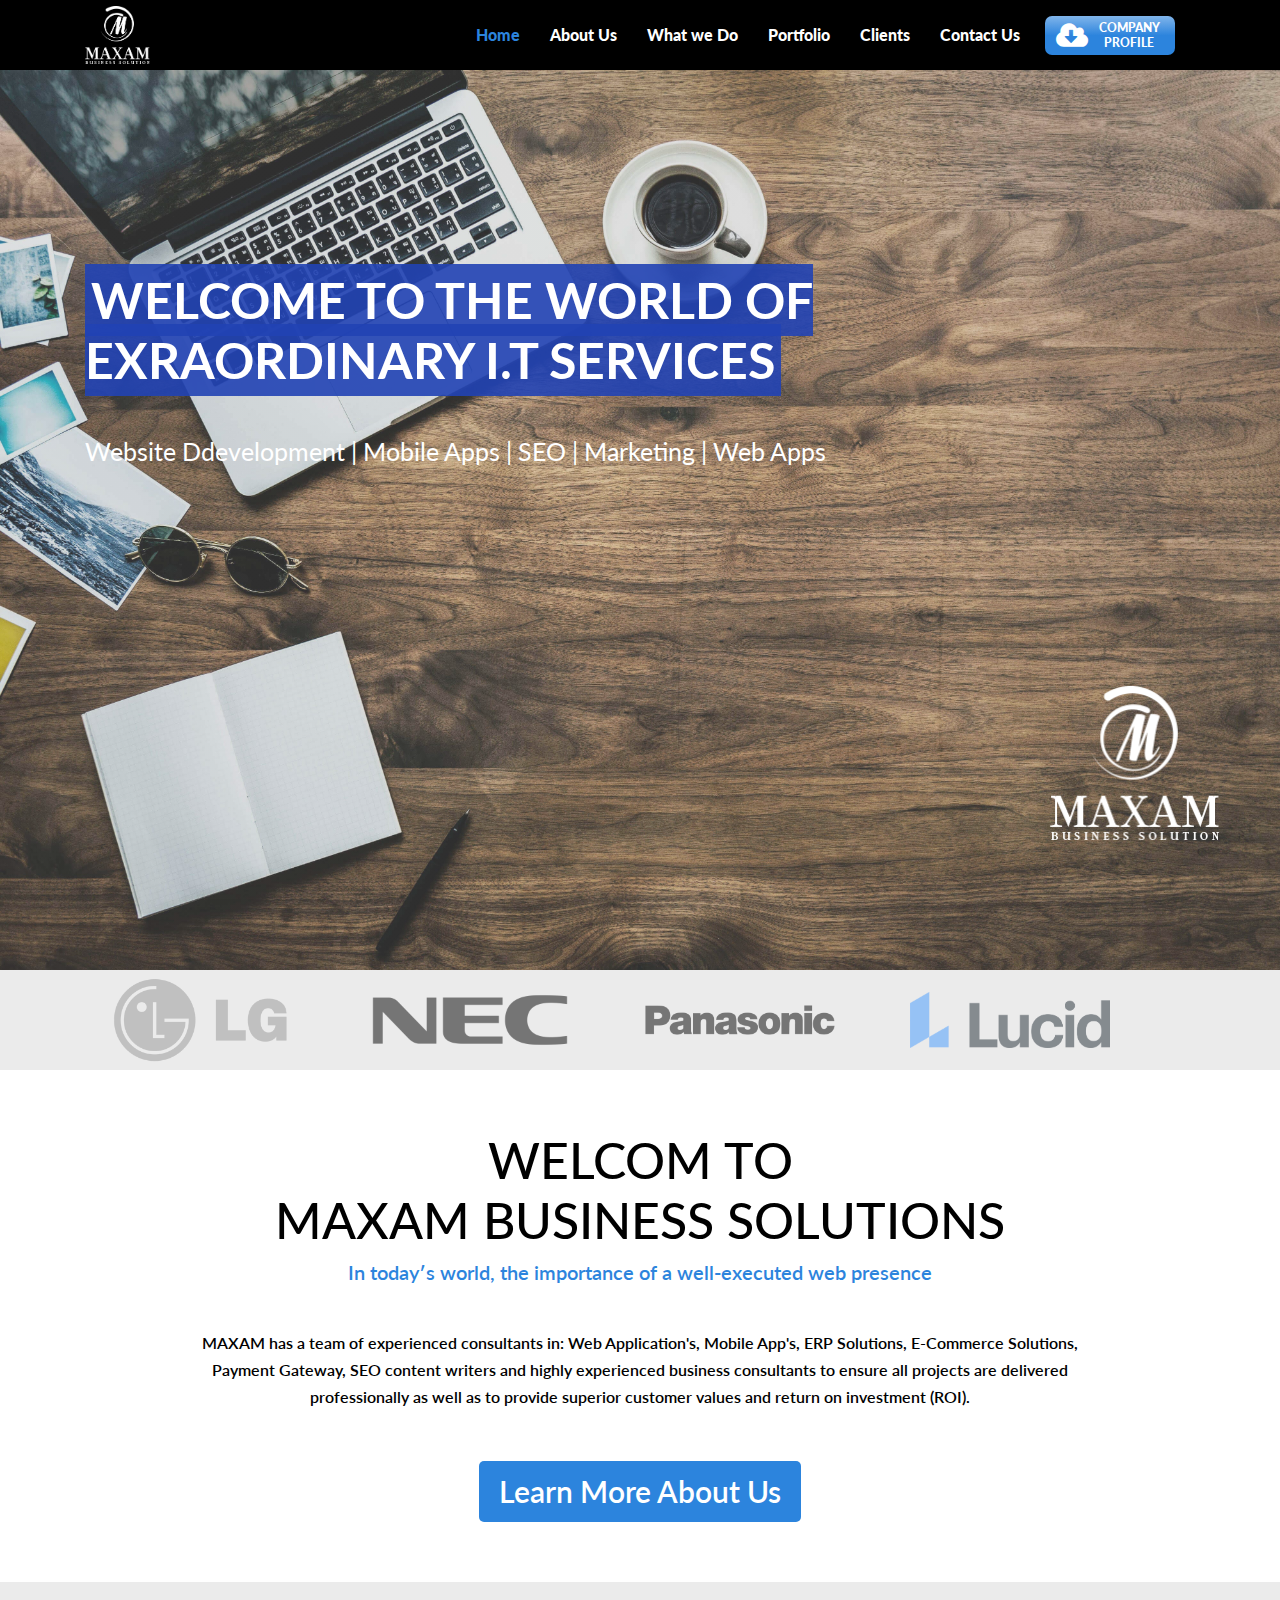
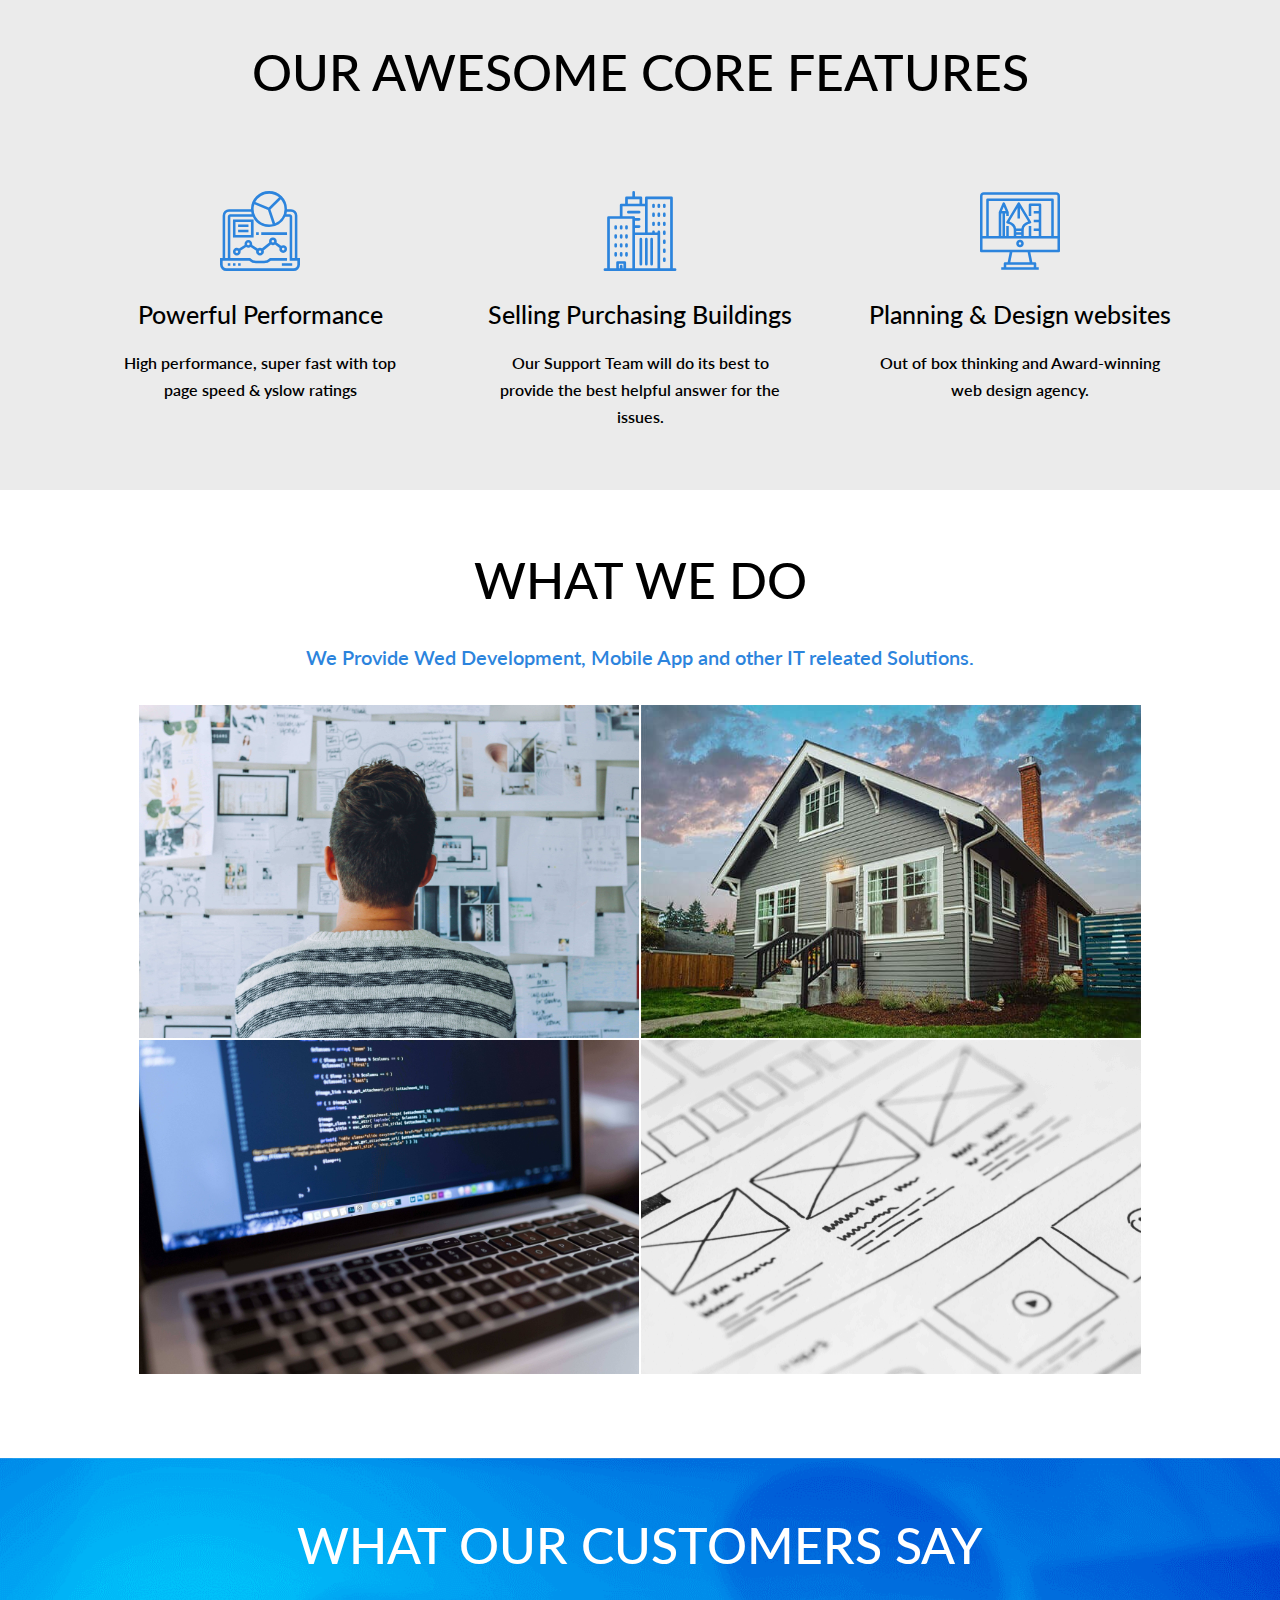
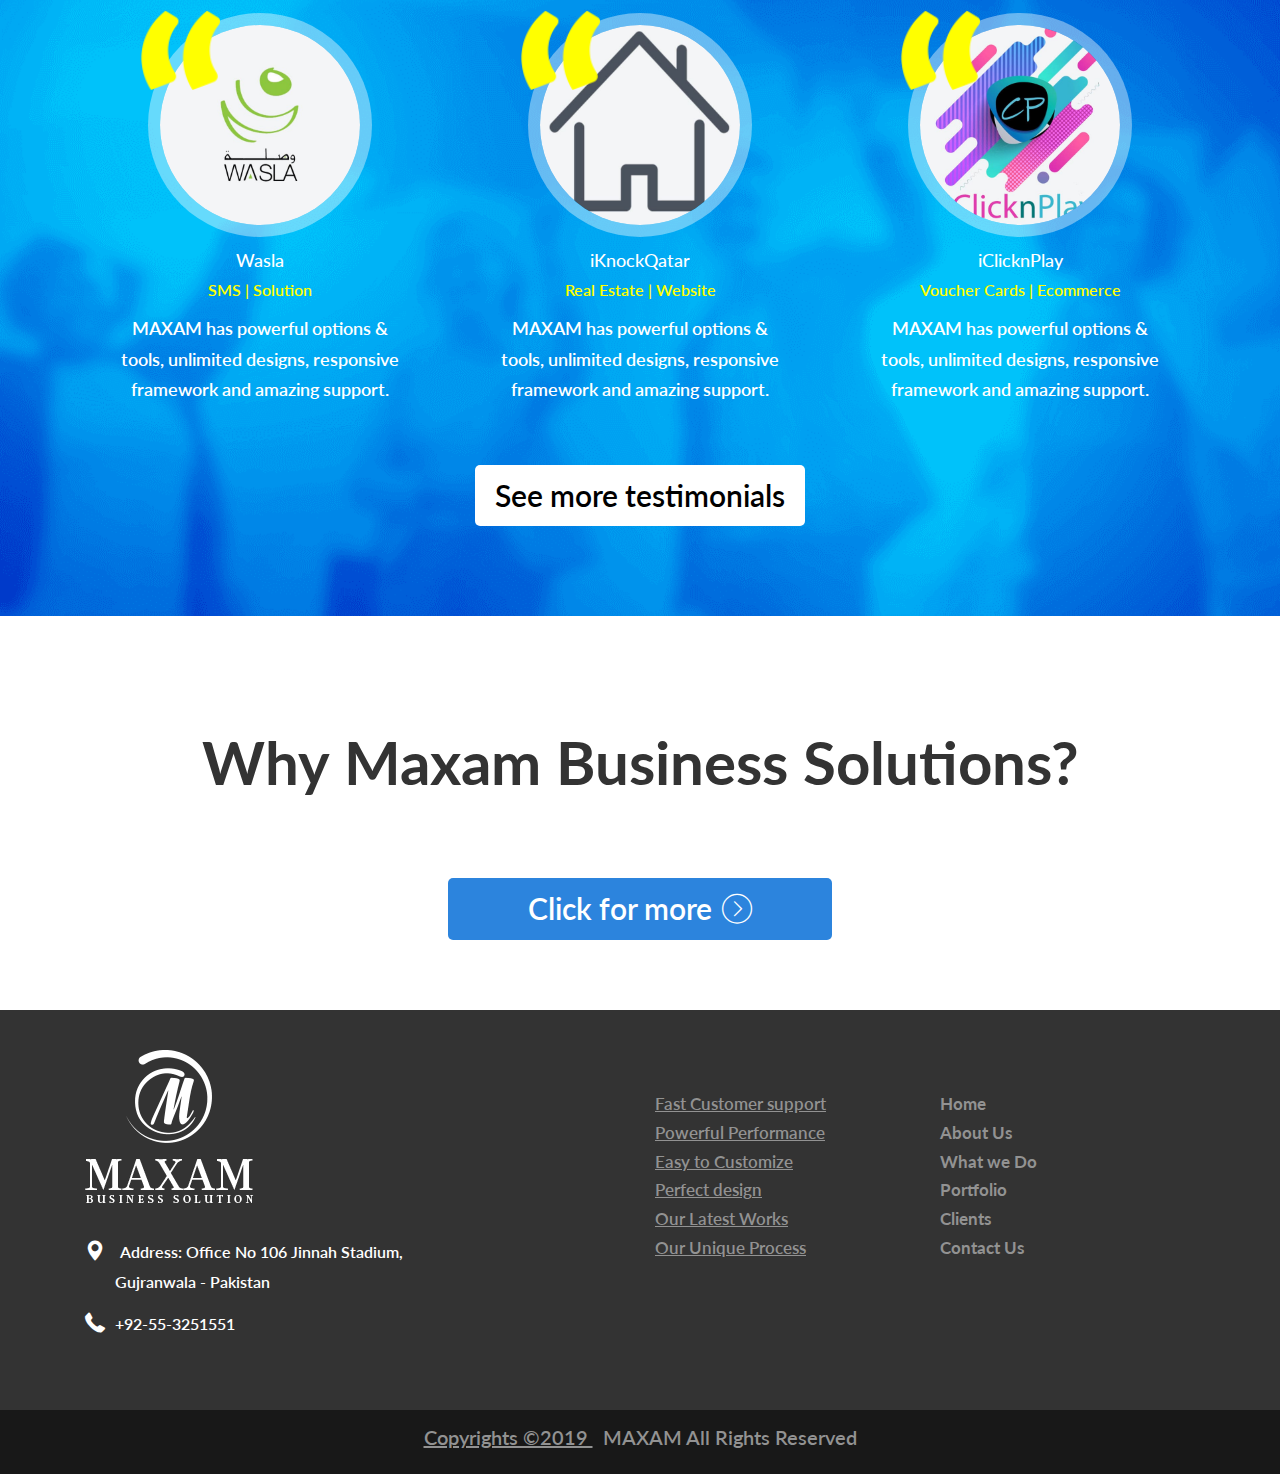
<file: index.html>
<!DOCTYPE html>
<html lang="en">
  <head>
    <meta charset="utf-8">
    <title>MAXAM</title>
    <meta name="viewport" content="width=device-width,initial-scale =1.0, shrink-to-fit=no">
    <link rel="stylesheet" href="https://fonts.googleapis.com/css?family=Lato:100,300,400,700,900">
    <link rel="stylesheet" href="font/font/flaticon.css">
    <link rel="stylesheet" href="css/main.css">
    <link rel="shortcut icon" type="img/png" href="img/logo.png">
    <meta name="description" content="description">
  </head>
  <body>
    <nav class="navbar navbar-expand-lg  navbar-dark bg-dark fixed-top">
      <div class="container"><a class="navbar-brand" href="index.html"><img src="img/logo.png" alt="MAXAM logo"></a>
        <button class="navbar-toggler" type="button" data-toggle="collapse" data-target="#navbarSupportedContent" aria-controls="navbarSupportedContent" aria-expanded="false" aria-label="Toggle navigation"><span class="navbar-toggler-icon"></span></button>
        <div class="collapse navbar-collapse " id="navbarSupportedContent">
          <ul class="navbar-nav ml-auto ">
            <li class="nav-item active"><a class="nav-link" href="index.html">Home </a></li>
            <li class="nav-item"><a class="nav-link" href="about.html">About Us</a></li>
            <li class="nav-item"><a class="nav-link" href="#what">What we Do</a></li>
            <li class="nav-item"><a class="nav-link" href="web.html">Portfolio</a></li>
            <li class="nav-item"><a class="nav-link" href="#clients">Clients</a></li>
            <li class="nav-item"><a class="nav-link" href="contact.html">Contact Us</a></li>
            <li class="nav-item"><a class="nav-link nav-btn" href="#"><i class="flaticon-cloud-storage-download"></i><span>COMPANY profile</span></a></li>
          </ul>
        </div>
      </div>
    </nav>
    <!--start header-->
    <header class="first-header padding">
      <div class="container">
        <div class="content">
          <h1> <span>welcome to the world of exraordinary i.t services</span></h1>
          <p>Website Ddevelopment | Mobile Apps | SEO | Marketing | Web Apps </p>
        </div><img src="img/logo.png" alt="MAXAM logo">
      </div>
    </header>
    <!--start brands-->
    <section class="brands">
      <div class="container">
        <div class="content"><img src="img/TlIYj.png" alt="logo"><img src="img/nec.png" alt="logo"><img src="img/panasonic.png" alt="logo"><img src="img/lucid.png" alt="logo"></div>
      </div>
    </section>
    <!--start welcom section-->
    <section class="padding welcom">
      <div class="container">
        <div class="content text-center">
          <h2> <span>Welcom to</span>Maxam Business Solutions</h2>
          <p>In today′s world, the importance of a well-executed web presence</p>
          <p>MAXAM has a team of experienced consultants in: Web Application's, Mobile App's, ERP Solutions, E-Commerce Solutions, Payment Gateway, SEO content writers and highly experienced business consultants to ensure all projects are delivered professionally as well as to provide superior customer values and return on investment (ROI).</p><a href="about.html">Learn More About Us</a>
        </div>
      </div>
    </section>
    <!--start features-->
    <section class="features padding">
      <div class="container text-center">
        <h2>Our awesome core features</h2>
        <div class="row">
          <div class="col-sm-4">
            <div class="myCard"><i class="flaticon-laptop"></i>
              <h3>Powerful Performance</h3>
              <p>High performance, super fast with top page speed & yslow ratings</p>
            </div>
          </div>
          <div class="col-sm-4">
            <div class="myCard text-center"><i class="flaticon-skyline"></i>
              <h3>Selling Purchasing Buildings</h3>
              <p>Our Support Team will do its best to provide the best helpful answer for the issues.</p>
            </div>
          </div>
          <div class="col-sm-4">
            <div class="myCard text-center"><i class="flaticon-computer-graphic"></i>
              <h3>Planning & Design websites</h3>
              <p>Out of box thinking and Award-winning web design agency.</p>
            </div>
          </div>
        </div>
      </div>
    </section>
    <!-- start What we do-->
    <section class="what-we-do padding" id="what">
      <div class="container text-center">
        <h2>What We Do</h2>
        <p>We Provide Wed Development, Mobile App and other IT releated Solutions.</p>
        <div class="content">
          <div class="img-container"><img src="img/002.jpg" alt="photo">
            <div class="icon-box"> <i class="flaticon-add"></i></div>
            <div class="btn-p">Planning & Development</div>
          </div>
          <div class="img-container"><img src="img/001.jpg" alt="photo">
            <div class="icon-box"> <i class="flaticon-add"></i></div>
            <div class="btn-p">Web Application</div>
          </div>
          <div class="img-container"><img src="img/003.jpg" alt="photo">
            <div class="icon-box"> <i class="flaticon-add"></i></div>
            <div class="btn-p">Mobile Application</div>
          </div>
          <div class="img-container"><img src="img/004.jpg" alt="photo">
            <div class="icon-box"> <i class="flaticon-add"></i></div>
            <div class="btn-p">Ecommerce</div>
          </div>
        </div>
      </div>
    </section>
    <!--start Customers-->
    <section class="customers padding" id="clients">
      <div class="container text-center">
        <h2>What Our Customers Say</h2>
        <div class="row">
          <div class="col-md-4">
            <div class="my-crad"><img src="img/mark.png" alt="mark">
              <div class="img-box"><img src="img/wasla.jpg" alt="photo"></div>
              <div class="card-body"></div>
              <h3>Wasla</h3>
              <p>SMS | Solution</p>
              <p>MAXAM has powerful options & tools, unlimited designs, responsive framework and amazing support.</p>
            </div>
          </div>
          <div class="col-md-4">
            <div class="my-crad"><img src="img/mark.png" alt="mark">
              <div class="img-box"><img src="img/iknockQatar.jpg" alt="photo"></div>
              <div class="card-body"></div>
              <h3>iKnockQatar</h3>
              <p>Real Estate | Website</p>
              <p>MAXAM has powerful options & tools, unlimited designs, responsive framework and amazing support.</p>
            </div>
          </div>
          <div class="col-md-4">
            <div class="my-crad"><img src="img/mark.png" alt="mark">
              <div class="img-box"><img src="img/iclicknplay.jpg" alt="photo"></div>
              <div class="card-body"></div>
              <h3>iClicknPlay</h3>
              <p>Voucher Cards | Ecommerce</p>
              <p>MAXAM has powerful options & tools, unlimited designs, responsive framework and amazing support.</p>
            </div>
          </div>
        </div><a href="web.html">See more testimonials</a>
      </div>
    </section>
    <!--start Business-->
    <section class="business padding">
      <div class="container">
        <div class="content text-center">
          <h2>Why Maxam Business Solutions?</h2><a href="about.html">Click for more<i class="flaticon-right"></i></a>
        </div>
      </div>
    </section>
    <!--start footer nav-->
    <section class="footer-nav padding">
      <div class="container">
        <div class="row">
          <div class="col-md-6 col-sm-12 lo"><img src="img/logo.png" alt="logo">
            <p><i class="flaticon-maps-and-flags"> </i>Address: Office No 106 Jinnah Stadium,<span>Gujranwala - Pakistan</span></p>
            <p><i class="flaticon-phone-receiver"></i>+92-55-3251551</p>
          </div>
          <div class="col-md-6 col-sm-12">
            <div class="row">
              <div class="col-6">
                <div class="list">
                  <ul class="list-unstyled">
                    <li> <a href="#">Fast Customer support</a></li>
                    <li> <a href="#">Powerful Performance</a></li>
                    <li> <a href="#">Easy to Customize</a></li>
                    <li> <a href="#">Perfect design</a></li>
                    <li> <a href="#">Our Latest Works</a></li>
                    <li> <a href="#">Our Unique Process</a></li>
                  </ul>
                </div>
              </div>
              <div class="col-6">
                <div class="nav">
                  <ul class="list-unstyled">
                    <li><a href="index.html">Home</a></li>
                    <li><a href="about.html">About Us</a></li>
                    <li><a href="#what">What we Do</a></li>
                    <li><a href="web.html">Portfolio</a></li>
                    <li><a href="#clients">Clients</a></li>
                    <li><a href="contact.html">Contact Us</a></li>
                  </ul>
                </div>
              </div>
            </div>
          </div>
        </div>
      </div>
    </section>
    <!--satrt footer-->
    <footer>
      <p> <span>Copyrights &copy;2019 </span>MAXAM All Rights Reserved</p>
    </footer>
    <!--start script-->
    <script src="js/jquery-3.3.1.min.js"></script>
    <script src="js/bootstrap.min.js"></script>
    <script src="js/main.js"></script>
    <!--script(src="http://localhost:35729/livereload.js")-->
  </body>
</html>
</file>
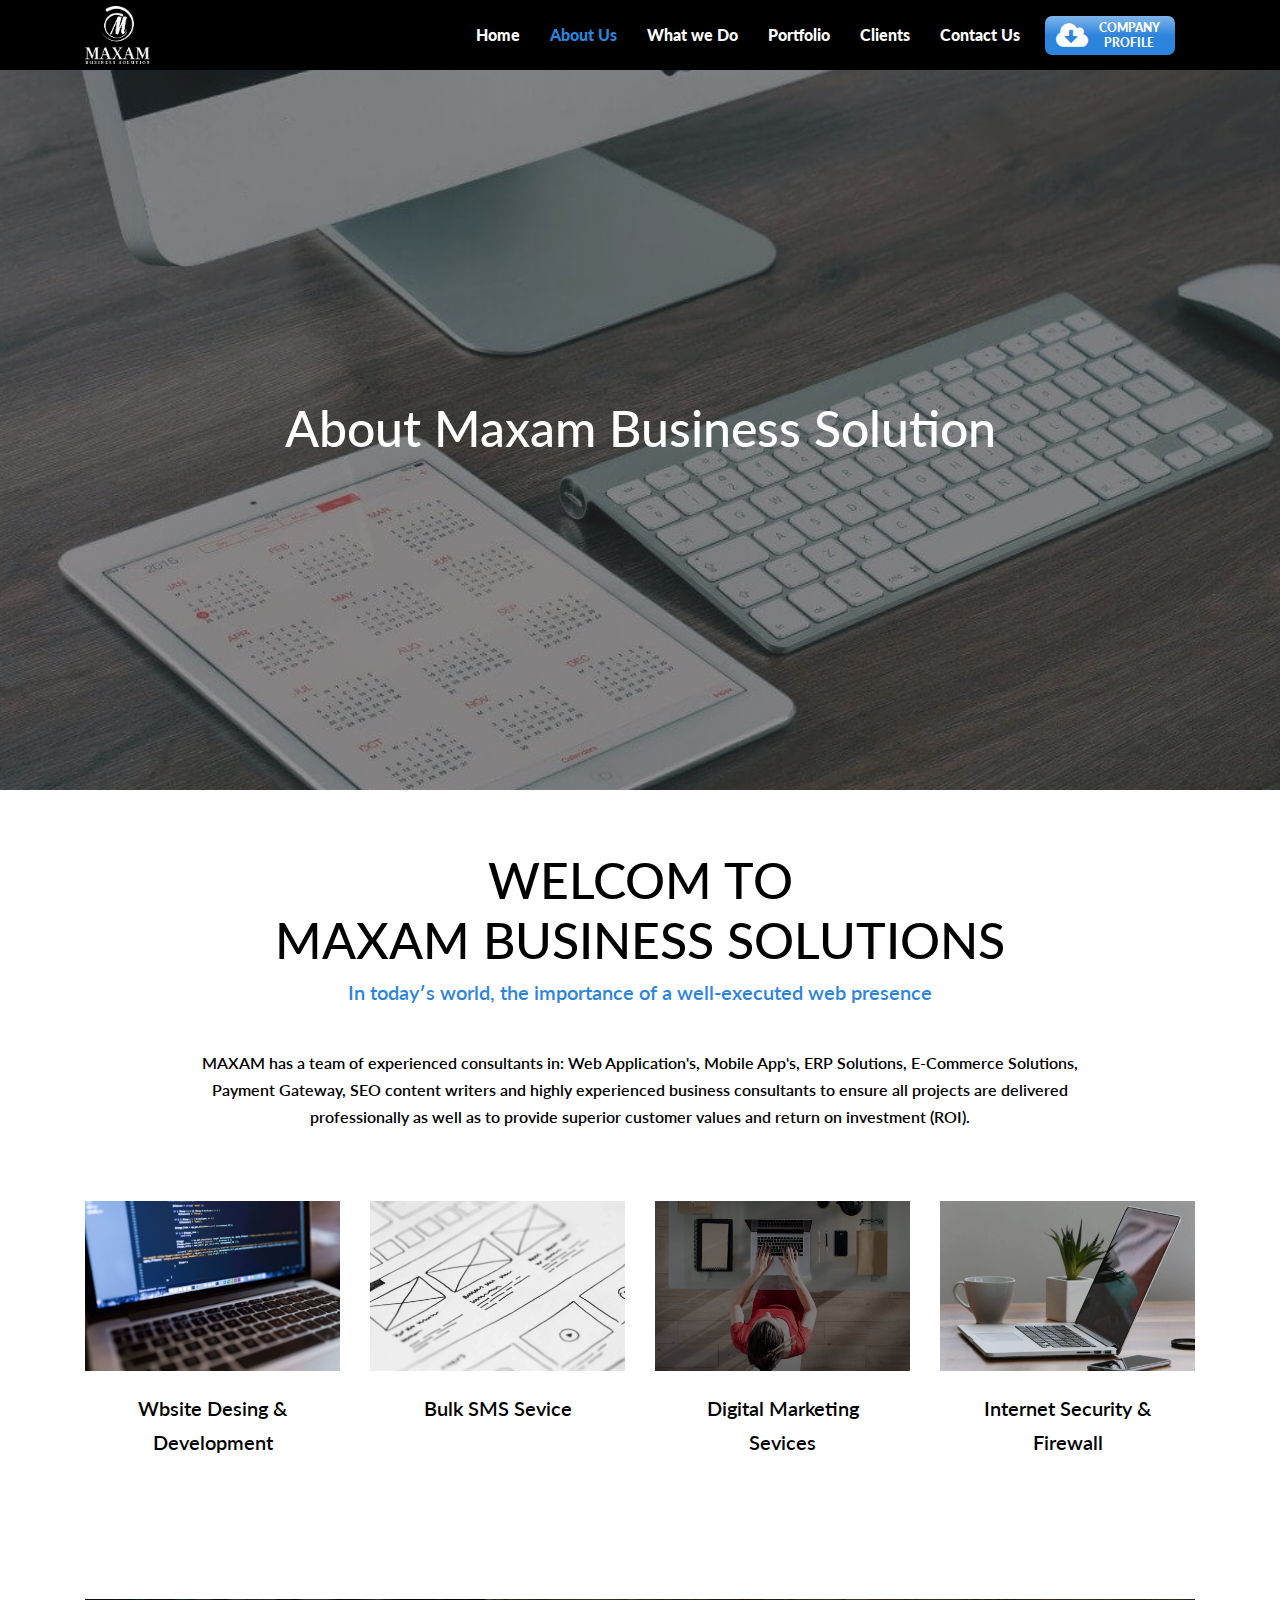
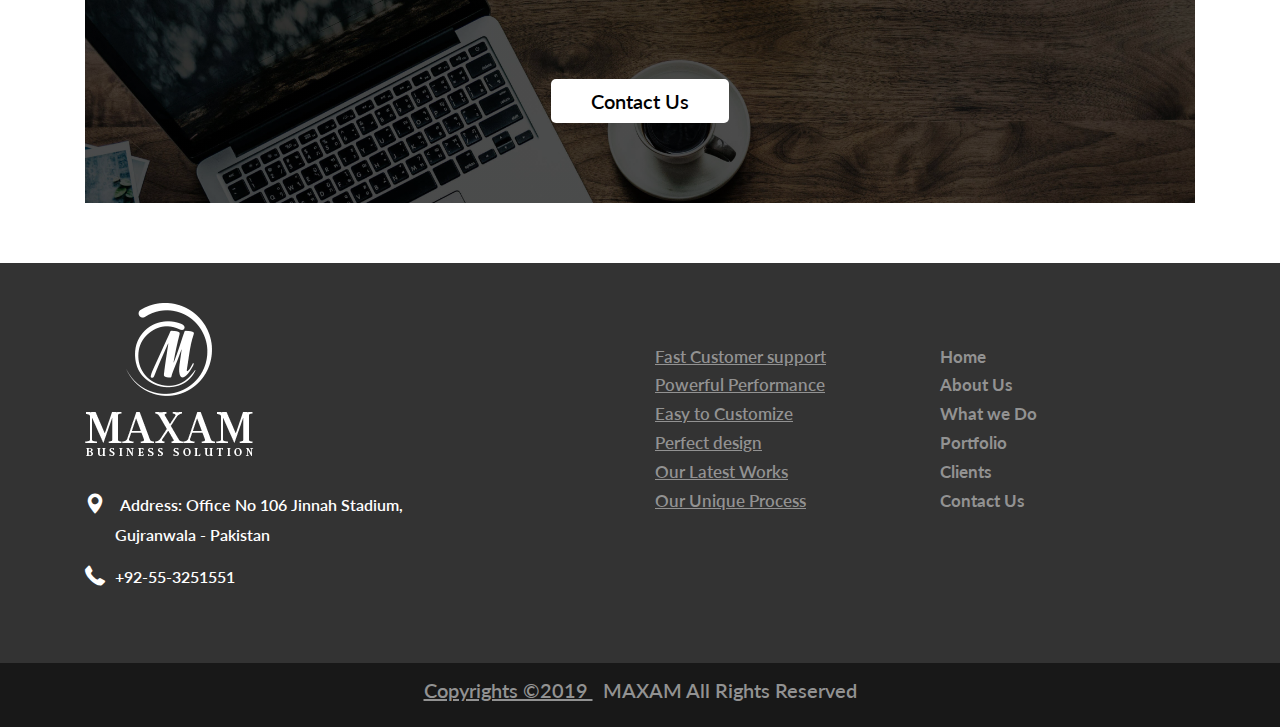
<file: about.html>
<!DOCTYPE html>
<html lang="en">
  <head>
    <meta charset="utf-8">
    <title>About Us</title>
    <meta name="viewport" content="width=device-width,initial-scale =1.0, shrink-to-fit=no">
    <link rel="stylesheet" href="https://fonts.googleapis.com/css?family=Lato:100,300,400,700,900">
    <link rel="stylesheet" href="font/font/flaticon.css">
    <link rel="stylesheet" href="css/main.css">
    <link rel="shortcut icon" type="img/png" href="img/logo.png">
    <meta name="description" content="description">
  </head>
  <body>
    <nav class="navbar navbar-expand-lg  navbar-dark bg-dark fixed-top">
      <div class="container"><a class="navbar-brand" href="index.html"><img src="img/logo.png" alt="MAXAM logo"></a>
        <button class="navbar-toggler" type="button" data-toggle="collapse" data-target="#navbarSupportedContent" aria-controls="navbarSupportedContent" aria-expanded="false" aria-label="Toggle navigation"><span class="navbar-toggler-icon"></span></button>
        <div class="collapse navbar-collapse " id="navbarSupportedContent">
          <ul class="navbar-nav ml-auto ">
            <li class="nav-item "><a class="nav-link" href="index.html">Home </a></li>
            <li class="nav-item active"><a class="nav-link" href="about.html">About Us</a></li>
            <li class="nav-item "><a class="nav-link" href="index.html#what">What we Do</a></li>
            <li class="nav-item"><a class="nav-link" href="web.html">Portfolio</a></li>
            <li class="nav-item"><a class="nav-link" href="index.html#clients">Clients</a></li>
            <li class="nav-item "><a class="nav-link" href="contact.html">Contact Us</a></li>
            <li class="nav-item"><a class="nav-link nav-btn" href="#"><i class="flaticon-cloud-storage-download"></i><span>COMPANY profile</span></a></li>
          </ul>
        </div>
      </div>
    </nav>
    <!--start header-->
    <header class="sacnd-header padding">
      <div class="container">
        <div class="content">
          <h2> About Maxam Business Solution</h2>
        </div>
      </div>
    </header>
    <!--start welcom section-->
    <section class="padding welcom">
      <div class="container">
        <div class="content text-center">
          <h2> <span>Welcom to</span>Maxam Business Solutions</h2>
          <p>In today′s world, the importance of a well-executed web presence</p>
          <p>MAXAM has a team of experienced consultants in: Web Application's, Mobile App's, ERP Solutions, E-Commerce Solutions, Payment Gateway, SEO content writers and highly experienced business consultants to ensure all projects are delivered professionally as well as to provide superior customer values and return on investment (ROI).</p>
        </div>
        <div class="row justify-content-center">
          <div class="col-md-3 col-sm-4 col-6">
            <div class="welcome-card text-center"><img src="img/003.jpg" alt="photo">
              <p>Wbsite Desing & Development</p>
            </div>
          </div>
          <div class="col-md-3 col-sm-4 col-6">
            <div class="welcome-card text-center"><img src="img/004.jpg" alt="photo">
              <p>Bulk SMS Sevice</p>
            </div>
          </div>
          <div class="col-md-3 col-sm-4 col-6">
            <div class="welcome-card text-center"><img src="img/008.jpg" alt="photo">
              <p>Digital Marketing Sevices</p>
            </div>
          </div>
          <div class="col-md-3 col-sm-4 col-6">
            <div class="welcome-card text-center"><img src="img/007.jpg" alt="photo">
              <p>Internet Security & Firewall</p>
            </div>
          </div>
        </div>
      </div>
    </section>
    <!--start contact-->
    <section class="contact padding">
      <div class="container">
        <div class="content"><a href="contact.html">Contact Us  </a></div>
      </div>
    </section>
    <!--start footer nav-->
    <section class="footer-nav padding">
      <div class="container">
        <div class="row">
          <div class="col-md-6 col-sm-12 lo"><img src="img/logo.png" alt="logo">
            <p><i class="flaticon-maps-and-flags"> </i>Address: Office No 106 Jinnah Stadium,<span>Gujranwala - Pakistan</span></p>
            <p><i class="flaticon-phone-receiver"></i>+92-55-3251551</p>
          </div>
          <div class="col-md-6 col-sm-12">
            <div class="row">
              <div class="col-6">
                <div class="list">
                  <ul class="list-unstyled">
                    <li> <a href="#">Fast Customer support</a></li>
                    <li> <a href="#">Powerful Performance</a></li>
                    <li> <a href="#">Easy to Customize</a></li>
                    <li> <a href="#">Perfect design</a></li>
                    <li> <a href="#">Our Latest Works</a></li>
                    <li> <a href="#">Our Unique Process</a></li>
                  </ul>
                </div>
              </div>
              <div class="col-6">
                <div class="nav">
                  <ul class="list-unstyled">
                    <li><a href="index.html">Home</a></li>
                    <li><a href="about.html">About Us</a></li>
                    <li><a href="index.html#what">What we Do</a></li>
                    <li><a href="web.html">Portfolio</a></li>
                    <li><a href="index.html#clients">Clients</a></li>
                    <li><a href="contact.html">Contact Us</a></li>
                  </ul>
                </div>
              </div>
            </div>
          </div>
        </div>
      </div>
    </section>
    <!--satrt footer-->
    <footer>
      <p> <span>Copyrights &copy;2019 </span>MAXAM All Rights Reserved</p>
    </footer>
    <!--start script-->
    <script src="js/jquery-3.3.1.min.js"></script>
    <script src="js/bootstrap.min.js"></script>
    <script src="js/main.js"></script>
    <!--script(src="http://localhost:35729/livereload.js")-->
  </body>
</html>
</file>
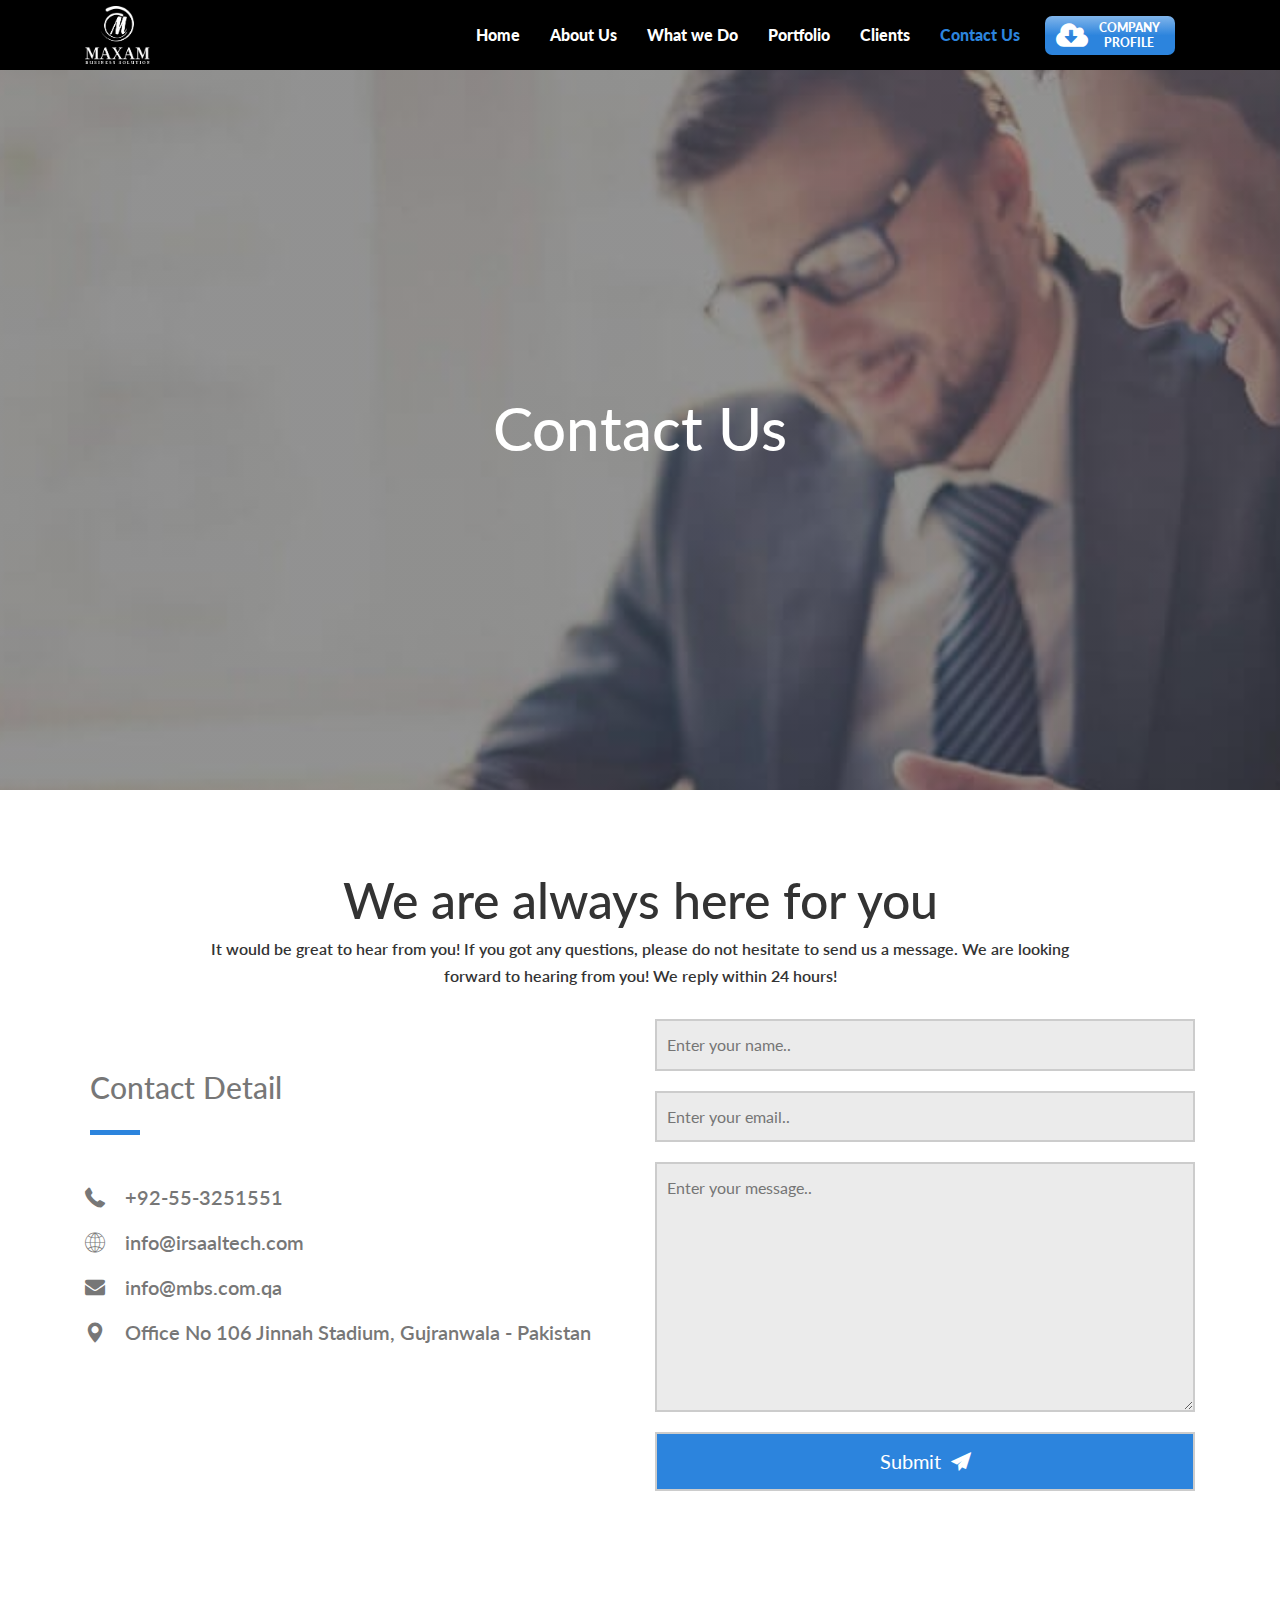
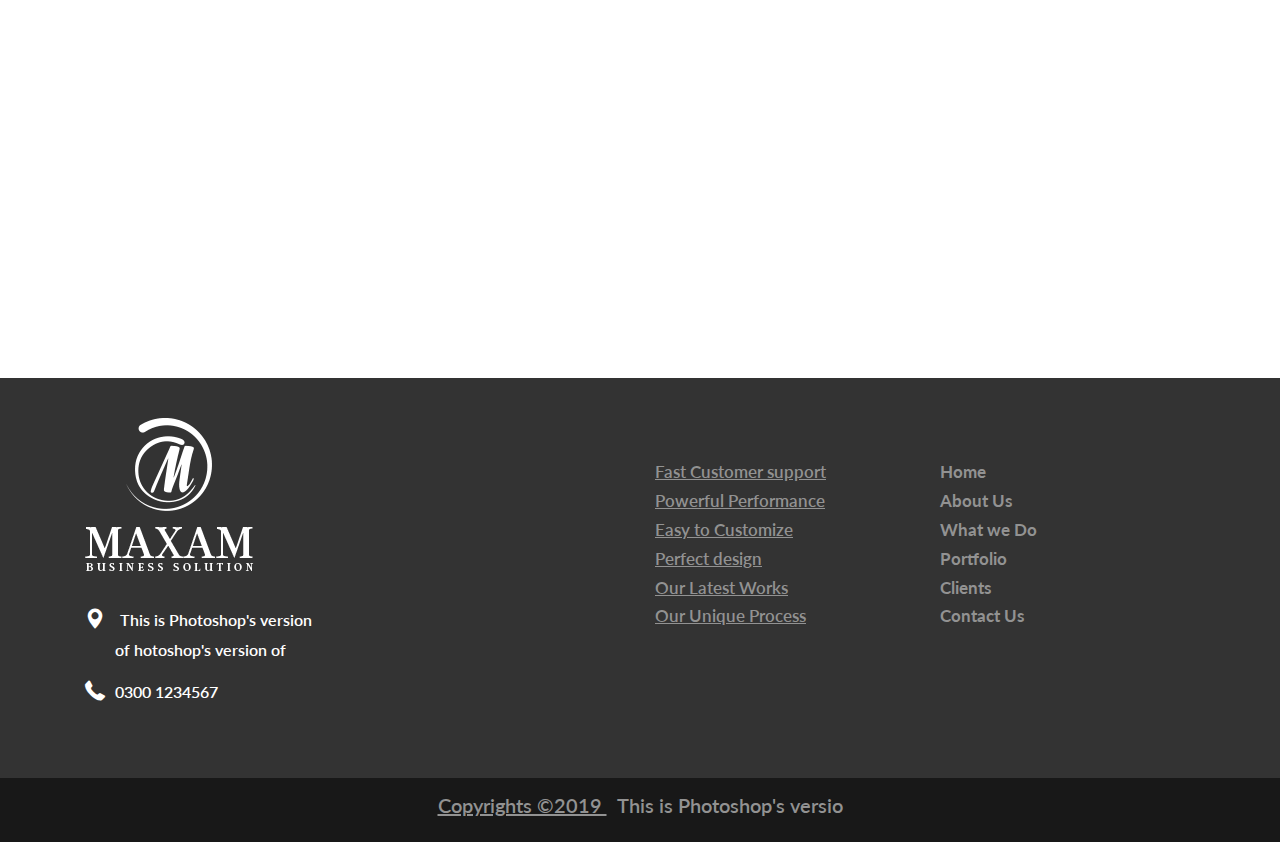
<file: contact.html>
<!DOCTYPE html>
<html lang="en">
  <head>
    <meta charset="utf-8">
    <title>Contact Us</title>
    <meta name="viewport" content="width=device-width,initial-scale =1.0, shrink-to-fit=no">
    <link rel="stylesheet" href="https://fonts.googleapis.com/css?family=Lato:100,300,400,700,900">
    <link rel="stylesheet" href="font/font/flaticon.css">
    <link rel="stylesheet" href="css/main.css">
    <link rel="shortcut icon" type="img/png" href="img/logo.png">
    <meta name="description" content="description">
  </head>
  <body>
    <nav class="navbar navbar-expand-lg  navbar-dark bg-dark fixed-top">
      <div class="container"><a class="navbar-brand" href="index.html"><img src="img/logo.png" alt="MAXAM logo"></a>
        <button class="navbar-toggler" type="button" data-toggle="collapse" data-target="#navbarSupportedContent" aria-controls="navbarSupportedContent" aria-expanded="false" aria-label="Toggle navigation"><span class="navbar-toggler-icon"></span></button>
        <div class="collapse navbar-collapse " id="navbarSupportedContent">
          <ul class="navbar-nav ml-auto ">
            <li class="nav-item "><a class="nav-link" href="index.html">Home </a></li>
            <li class="nav-item "><a class="nav-link" href="about.html">About Us</a></li>
            <li class="nav-item "><a class="nav-link" href="index.html#what">What we Do</a></li>
            <li class="nav-item"><a class="nav-link" href="web.html">Portfolio</a></li>
            <li class="nav-item"><a class="nav-link" href="index.html#clients">Clients</a></li>
            <li class="nav-item active "><a class="nav-link" href="contact.html">Contact Us</a></li>
            <li class="nav-item"><a class="nav-link nav-btn" href="#"><i class="flaticon-cloud-storage-download"></i><span>COMPANY profile</span></a></li>
          </ul>
        </div>
      </div>
    </nav>
    <!--start header-->
    <header class="contact-header padding">
      <div class="container">
        <div class="content">
          <h2>Contact Us</h2>
        </div>
      </div>
    </header>
    <!--start Contact-->
    <section class="contact padding">
      <div class="container">
        <div class="heading">
          <h2>We are always here for you</h2>
          <p>It would be great to hear from you! If you got any questions, please do not hesitate to send us a message. We are looking forward to hearing from you! We reply within 24 hours!</p>
        </div>
        <div class="row">
          <div class="col-sm-6">
            <div class="contact-content">
              <h3>Contact Detail</h3>
              <div class="con-box">
                <p> <i class="flaticon-phone-receiver"></i>+92-55-3251551</p>
                <p> <i class="flaticon-internet"></i>info@irsaaltech.com</p>
                <p> <i class="flaticon-envelope"></i>info@mbs.com.qa</p>
                <p> <i class="flaticon-maps-and-flags"></i>Office No 106 Jinnah Stadium, Gujranwala - Pakistan</p>
              </div>
            </div>
          </div>
          <div class="col-sm-6">           
            <form action="#">
              <input type="text" placeholder="Enter your name..">
              <input type="email" placeholder="Enter your email..">
              <textarea name="message" placeholder="Enter your message.."></textarea>
              <button>Submit<i class="flaticon-sent-mail"></i></button>
            </form>
          </div>
        </div>
      </div>
    </section>
    <!--map-->
    <section class="map padding">
      <iframe src="https://www.google.com/maps/embed?pb=!1m18!1m12!1m3!1d6113979.617767233!2d26.38042293977114!3d26.834893293548273!2m3!1f0!2f0!3f0!3m2!1i1024!2i768!4f13.1!3m3!1m2!1s0x14368976c35c36e9%3A0x2c45a00925c4c444!2sEgypt!5e1!3m2!1sen!2seg!4v1554401441708!5m2!1sen!2seg" frameborder="0" style="border:0" allowfullscreen></iframe>
    </section>
    <!--start footer nav-->
    <section class="footer-nav padding">
      <div class="container">
        <div class="row">
          <div class="col-md-6 col-sm-12 lo"><img src="img/logo.png" alt="logo">
            <p><i class="flaticon-maps-and-flags"> </i>This is Photoshop's version <span>of hotoshop's version  of  </span></p>
            <p><i class="flaticon-phone-receiver"></i>0300 1234567</p>
          </div>
          <div class="col-md-6 col-sm-12">
            <div class="row">
              <div class="col-6">
                <div class="list">
                  <ul class="list-unstyled">
                    <li> <a href="#">Fast Customer support</a></li>
                    <li> <a href="#">Powerful Performance</a></li>
                    <li> <a href="#">Easy to Customize</a></li>
                    <li> <a href="#">Perfect design</a></li>
                    <li> <a href="#">Our Latest Works</a></li>
                    <li> <a href="#">Our Unique Process</a></li>
                  </ul>
                </div>
              </div>
              <div class="col-6">
                <div class="nav">
                  <ul class="list-unstyled">
                    <li><a href="index.html">Home</a></li>
                    <li><a href="about.html">About Us</a></li>
                    <li><a href="index.html#what">What we Do</a></li>
                    <li><a href="web.html">Portfolio</a></li>
                    <li><a href="index.html#clients">Clients</a></li>
                    <li><a href="contact.html">Contact Us</a></li>
                  </ul>
                </div>
              </div>
            </div>
          </div>
        </div>
      </div>
    </section>
    <!--satrt footer-->
    <footer>
      <p> <span>Copyrights &copy;2019 </span>This is Photoshop's versio</p>
    </footer>
    <!--start script-->
    <script src="js/jquery-3.3.1.min.js"></script>
    <script src="js/bootstrap.min.js"></script>
    <script src="js/main.js"></script>
    <script src="http://localhost:35729/livereload.js"></script>
  </body>
</html>
</file>
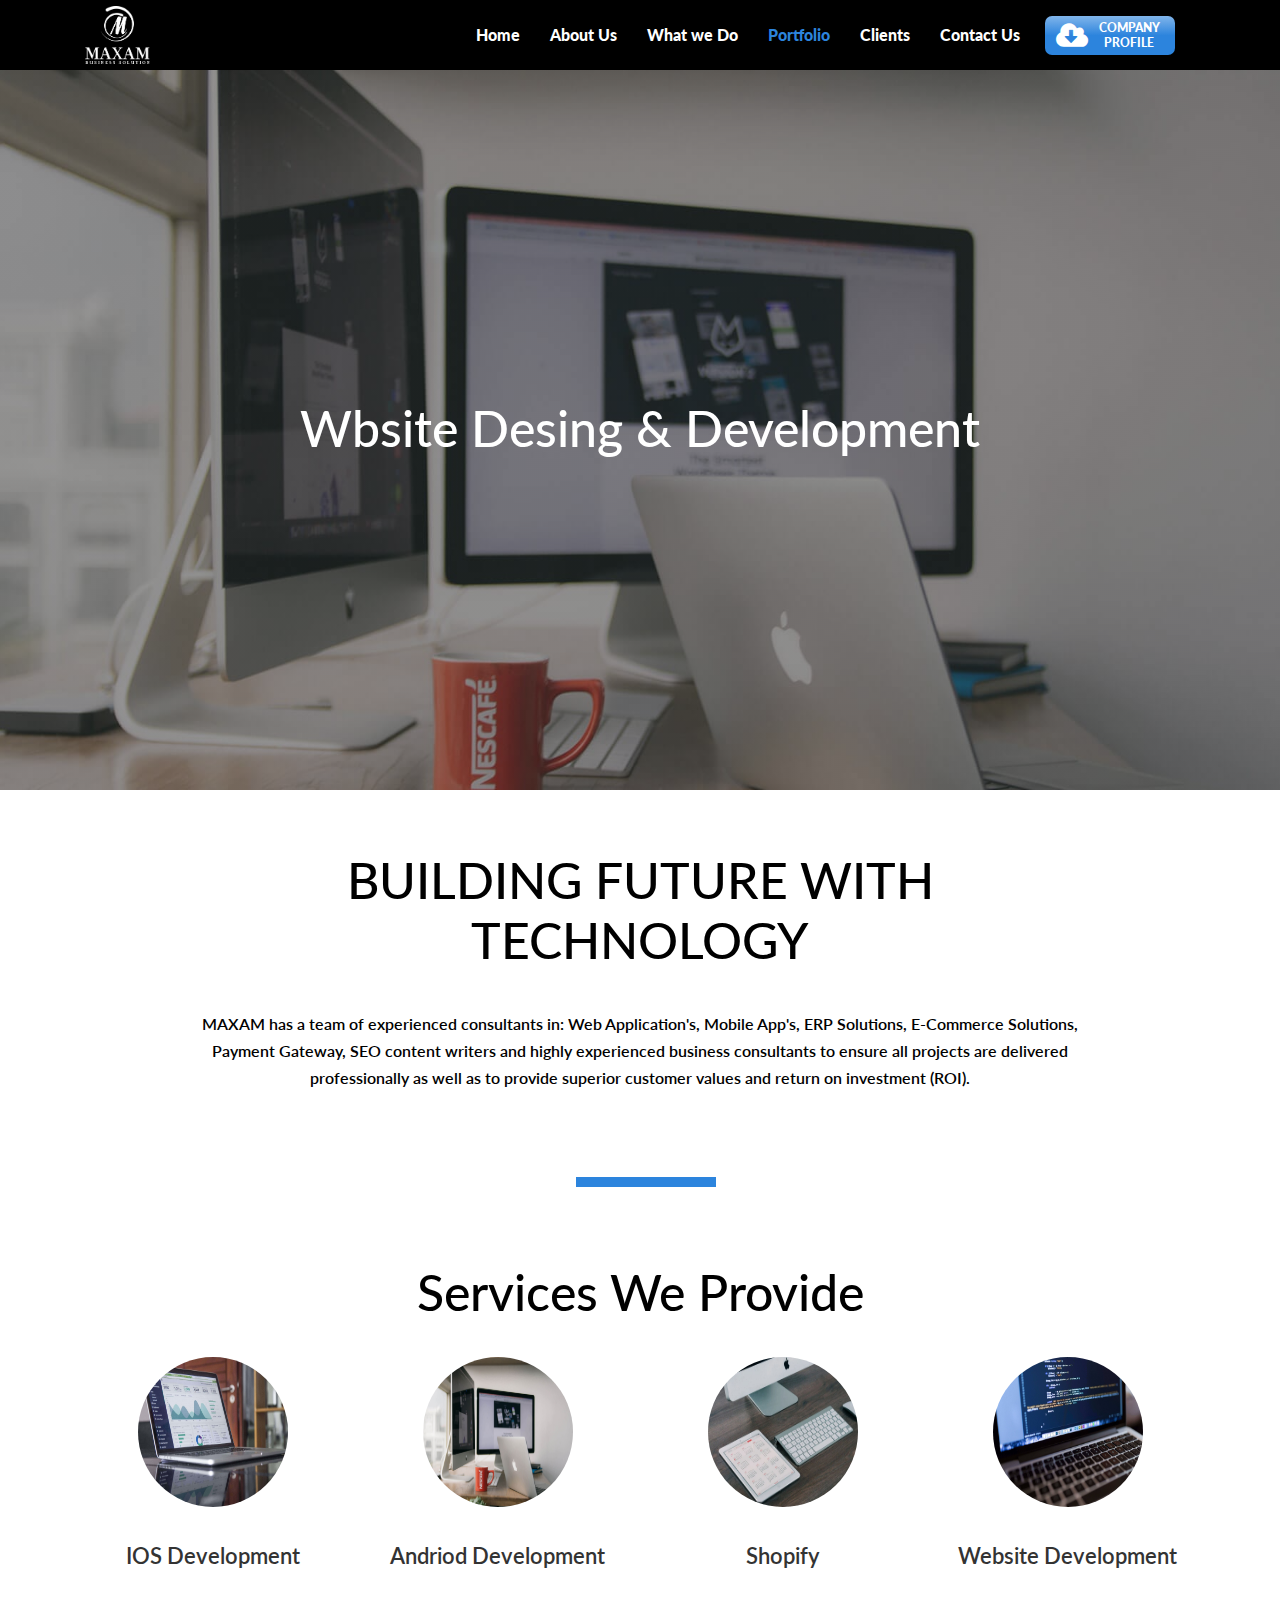
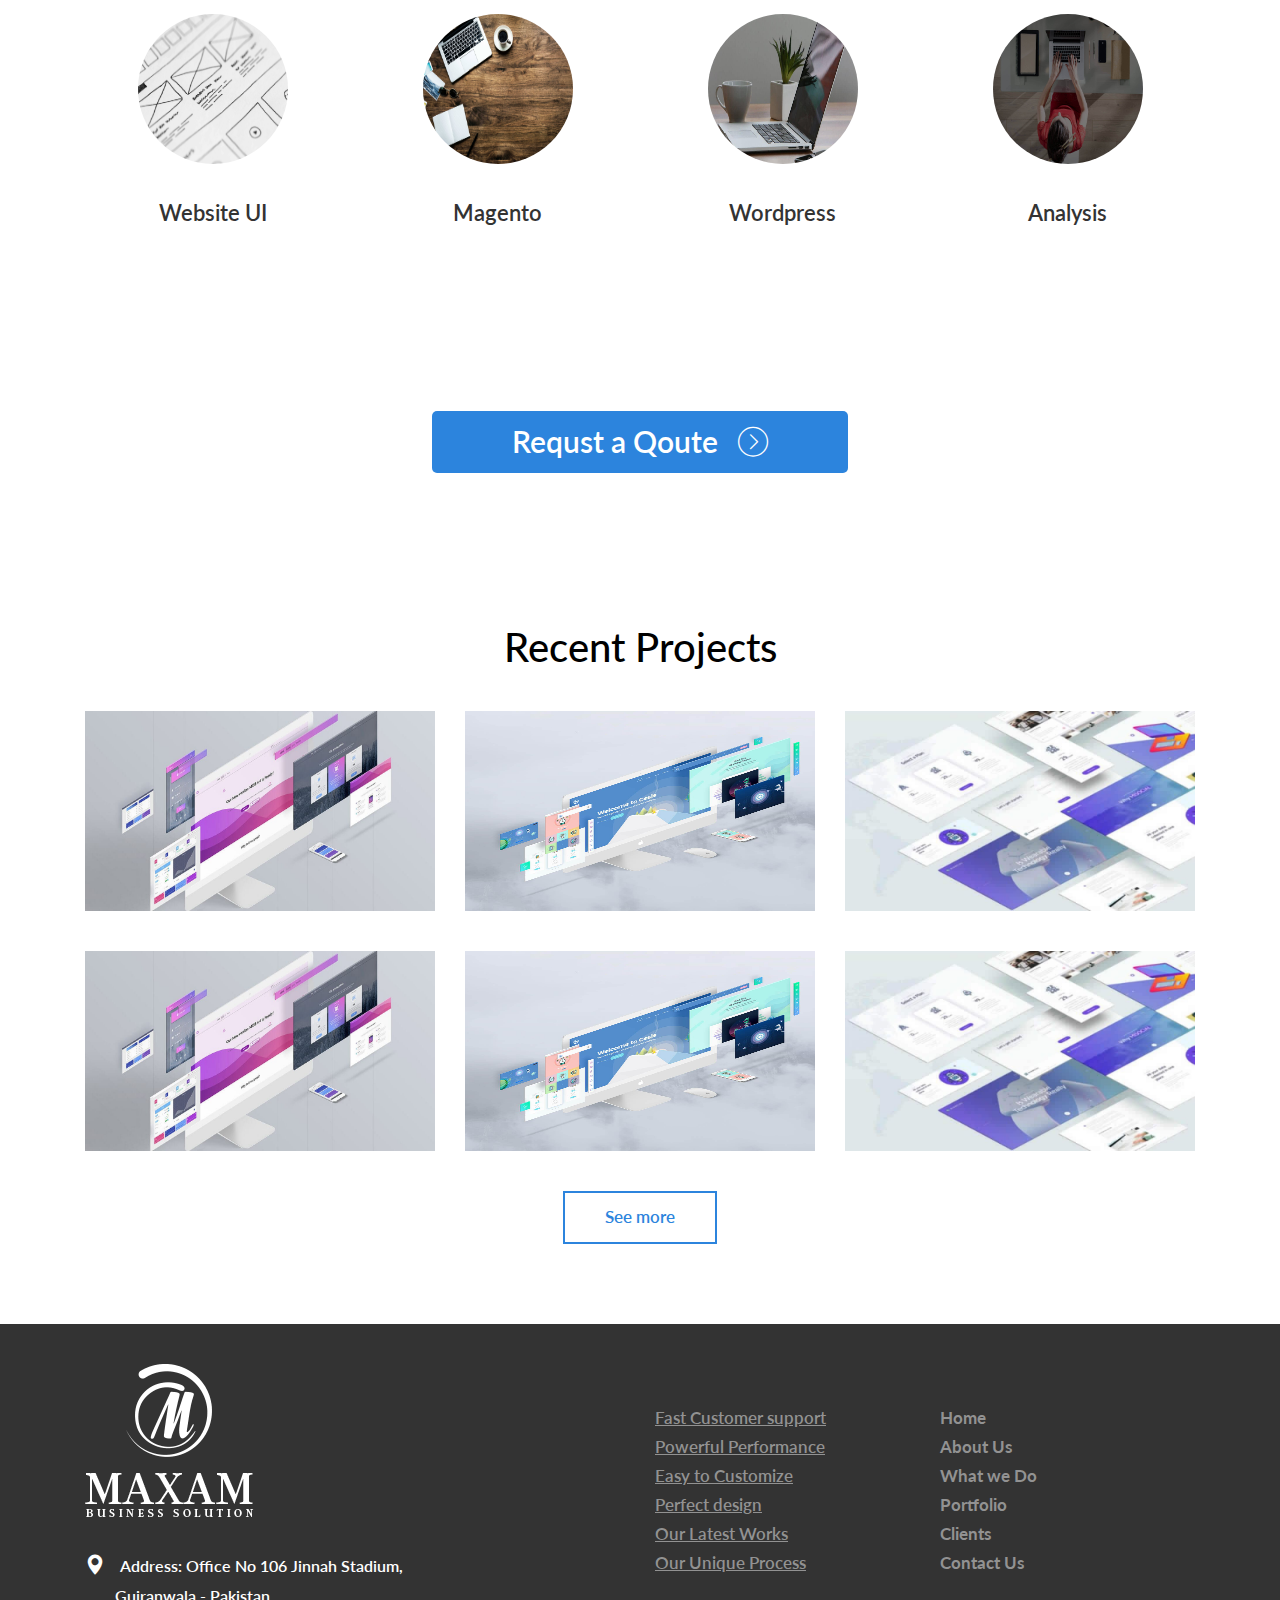
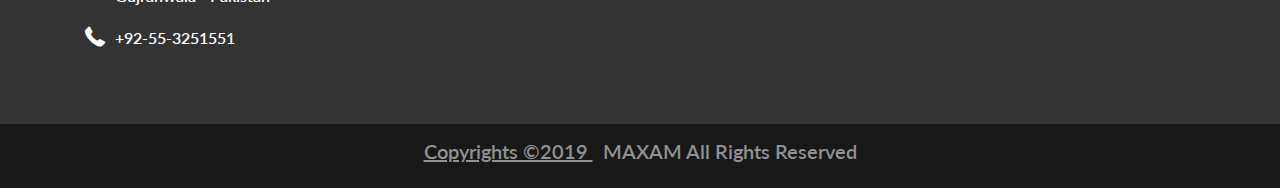
<file: web.html>
<!DOCTYPE html>
<html lang="en">
  <head>
    <meta charset="utf-8">
    <title>Wbsite Desing & Development</title>
    <meta name="viewport" content="width=device-width,initial-scale =1.0, shrink-to-fit=no">
    <link rel="stylesheet" href="https://fonts.googleapis.com/css?family=Lato:100,300,400,700,900">
    <link rel="stylesheet" href="font/font/flaticon.css">
    <link rel="stylesheet" href="css/main.css">
    <link rel="shortcut icon" type="img/png" href="img/logo.png">
    <meta name="description" content="description">
  </head>
  <body>
    <nav class="navbar navbar-expand-lg  navbar-dark bg-dark fixed-top">
      <div class="container"><a class="navbar-brand" href="index.html"><img src="img/logo.png" alt="MAXAM logo"></a>
        <button class="navbar-toggler" type="button" data-toggle="collapse" data-target="#navbarSupportedContent" aria-controls="navbarSupportedContent" aria-expanded="false" aria-label="Toggle navigation"><span class="navbar-toggler-icon"></span></button>
        <div class="collapse navbar-collapse " id="navbarSupportedContent">
          <ul class="navbar-nav ml-auto ">
            <li class="nav-item "><a class="nav-link" href="index.html">Home </a></li>
            <li class="nav-item "><a class="nav-link" href="about.html">About Us</a></li>
            <li class="nav-item "><a class="nav-link" href="index.html#what">What we Do</a></li>
            <li class="nav-item active"><a class="nav-link" href="web.html">Portfolio</a></li>
            <li class="nav-item"><a class="nav-link" href="index.html#clients">Clients</a></li>
            <li class="nav-item "><a class="nav-link" href="contact.html">Contact Us</a></li>
            <li class="nav-item"><a class="nav-link nav-btn" href="#"><i class="flaticon-cloud-storage-download"></i><span>COMPANY profile</span></a></li>
          </ul>
        </div>
      </div>
    </nav>
    <!--start header-->
    <header class="web-header padding">
      <div class="container">
        <div class="content">
          <h2>Wbsite Desing & Development</h2>
        </div>
      </div>
    </header>
    <!--start web welcom section-->
    <section class="padding web-welcom">
      <div class="container">
        <div class="content text-center">
          <h2> <span>building future with</span>technology</h2>
          <p>MAXAM has a team of experienced consultants in: Web Application's, Mobile App's, ERP Solutions, E-Commerce Solutions, Payment Gateway, SEO content writers and highly experienced business consultants to ensure all projects are delivered professionally as well as to provide superior customer values and return on investment (ROI).</p>
        </div>
      </div>
    </section>
    <!--start services-->
    <section class="services padding">
      <div class="container text-center">
        <h2>Services We Provide</h2>
        <div class="row">
          <div class="col-md-3 col-sm-4 col-6">
            <div class="web-card"><img src="img/010.jpg" alt="img">
              <p>IOS Development</p>
            </div>
          </div>
          <div class="col-md-3 col-sm-4 col-6">
            <div class="web-card"><img src="img/009.jpg" alt="img">
              <p>Andriod Development</p>
            </div>
          </div>
          <div class="col-md-3 col-sm-4 col-6">
            <div class="web-card"><img src="img/006.jpg" alt="img">
              <p>Shopify</p>
            </div>
          </div>
          <div class="col-md-3 col-sm-4 col-6">
            <div class="web-card"><img src="img/003.jpg" alt="img">
              <p>Website Development</p>
            </div>
          </div>
          <div class="col-md-3 col-sm-4 col-6">
            <div class="web-card"><img src="img/004.jpg" alt="img">
              <p>Website UI</p>
            </div>
          </div>
          <div class="col-md-3 col-sm-4 col-6">
            <div class="web-card"><img src="img/coffee-cup.jpg" alt="img">
              <p>Magento</p>
            </div>
          </div>
          <div class="col-md-3 col-sm-4 col-6">
            <div class="web-card"><img src="img/007.jpg" alt="img">
              <p>Wordpress</p>
            </div>
          </div>
          <div class="col-md-3 col-sm-4 col-6">
            <div class="web-card"><img src="img/008.jpg" alt="img">
              <p>Analysis</p>
            </div>
          </div>
        </div>
      </div>
    </section>
    <!--start requst-->
    <section class="requst padding">
      <div class="container">
        <div class="content text-center"><a href="#">Requst a Qoute<i class="flaticon-right"></i></a></div>
      </div>
    </section>
    <!--start recent-->
    <section class="recent padding">
      <div class="container text-center">
        <h2>Recent Projects</h2>
        <div class="row">
          <div class="col-md-4 col-6"><img src="img/web-1.jpg" alt="photo"></div>
          <div class="col-md-4 col-6"><img src="img/web-2.jpg" alt="photo"></div>
          <div class="col-md-4 col-6"><img src="img/web-3.jpg" alt="photo"></div>
          <div class="col-md-4 col-6"><img src="img/web-1.jpg" alt="photo"></div>
          <div class="col-md-4 col-6"><img src="img/web-2.jpg" alt="photo"></div>
          <div class="col-md-4 col-6"><img src="img/web-3.jpg" alt="photo"></div>
        </div><a href="#">See more</a>
      </div>
    </section>
    <!--start footer nav-->
    <section class="footer-nav padding">
      <div class="container">
        <div class="row">
          <div class="col-md-6 col-sm-12 lo"><img src="img/logo.png" alt="logo">
            <p><i class="flaticon-maps-and-flags"> </i>Address: Office No 106 Jinnah Stadium,<span>Gujranwala - Pakistan</span></p>
            <p><i class="flaticon-phone-receiver"></i>+92-55-3251551</p>
          </div>
          <div class="col-md-6 col-sm-12">
            <div class="row">
              <div class="col-6">
                <div class="list">
                  <ul class="list-unstyled">
                    <li> <a href="#">Fast Customer support</a></li>
                    <li> <a href="#">Powerful Performance</a></li>
                    <li> <a href="#">Easy to Customize</a></li>
                    <li> <a href="#">Perfect design</a></li>
                    <li> <a href="#">Our Latest Works</a></li>
                    <li> <a href="#">Our Unique Process</a></li>
                  </ul>
                </div>
              </div>
              <div class="col-6">
                <div class="nav">
                  <ul class="list-unstyled">
                    <li><a href="index.html">Home</a></li>
                    <li><a href="about.html">About Us</a></li>
                    <li><a href="index.html#what">What we Do</a></li>
                    <li><a href="web.html">Portfolio</a></li>
                    <li><a href="index.html#clients">Clients</a></li>
                    <li><a href="contact.html">Contact Us</a></li>
                  </ul>
                </div>
              </div>
            </div>
          </div>
        </div>
      </div>
    </section>
    <!--satrt footer-->
    <footer>
      <p> <span>Copyrights &copy;2019 </span>MAXAM All Rights Reserved</p>
    </footer>
    <!--start script-->
    <script src="js/jquery-3.3.1.min.js"></script>
    <script src="js/bootstrap.min.js"></script>
    <script src="js/main.js"></script>
    <!--script(src="http://localhost:35729/livereload.js")-->
  </body>
</html>
</file>
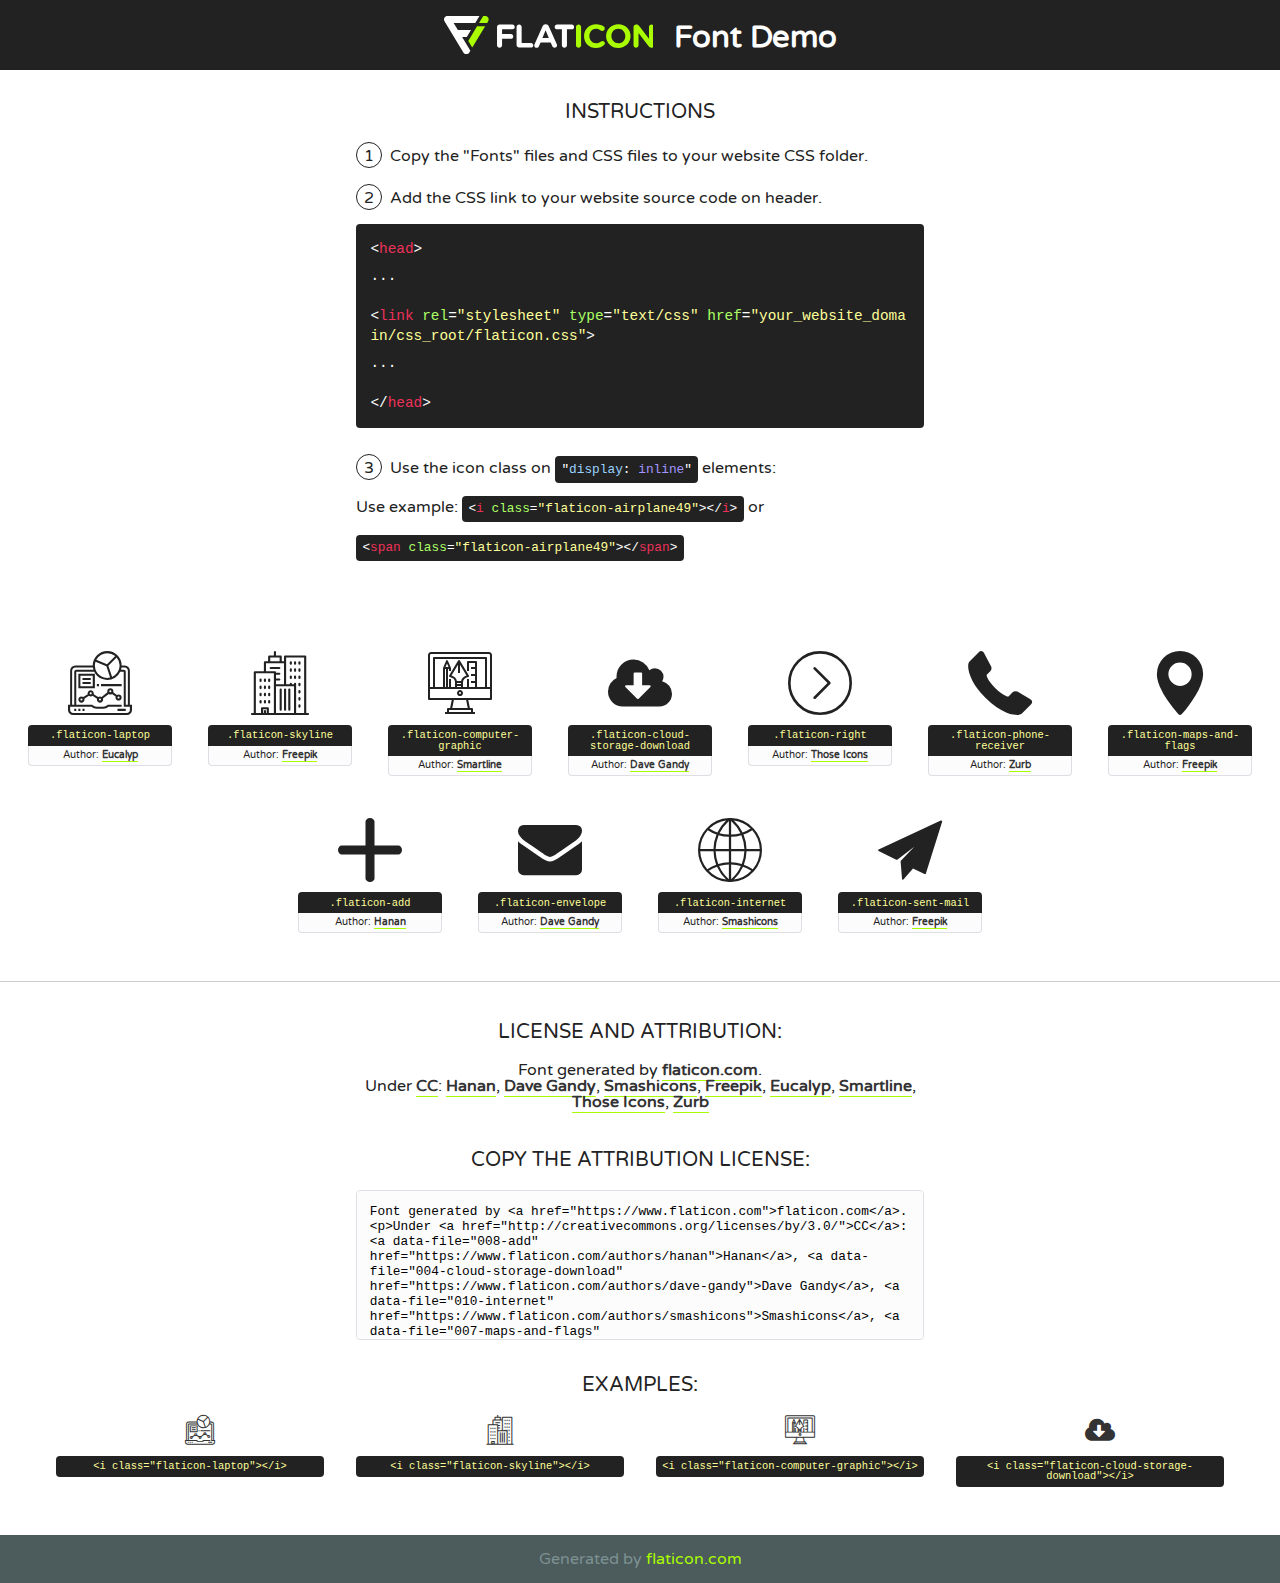
<file: font/font/flaticon.html>
<!DOCTYPE html>
<!--
  Flaticon icon font: Flaticon
  Creation date: 04/04/2019 17:18
-->
<html>
<!DOCTYPE html>
<html>

<head>
    <title>Flaticon WebFont</title>
    <link href="http://fonts.googleapis.com/css?family=Varela+Round" rel="stylesheet" type="text/css" />
    <link rel="stylesheet" type="text/css" href="flaticon.css">
    <meta charset="UTF-8">
    <style>
    html, body, div, span, applet, object, iframe,
    h1, h2, h3, h4, h5, h6, p, blockquote, pre,
    a, abbr, acronym, address, big, cite, code,
    del, dfn, em, img, ins, kbd, q, s, samp,
    small, strike, strong, sub, sup, tt, var,
    b, u, i, center,
    dl, dt, dd, ol, ul, li,
    fieldset, form, label, legend,
    table, caption, tbody, tfoot, thead, tr, th, td,
    article, aside, canvas, details, embed, 
    figure, figcaption, footer, header, hgroup, 
    menu, nav, output, ruby, section, summary,
    time, mark, audio, video {
        margin: 0;
        padding: 0;
        border: 0;
        font-size: 100%;
        font: inherit;
        vertical-align: baseline;
    }
    /* HTML5 display-role reset for older browsers */
    article, aside, details, figcaption, figure, 
    footer, header, hgroup, menu, nav, section {
        display: block;
    }
    body {
        line-height: 1;
    }
    ol, ul {
        list-style: none;
    }
    blockquote, q {
        quotes: none;
    }
    blockquote:before, blockquote:after,
    q:before, q:after {
        content: '';
        content: none;
    }
    table {
        border-collapse: collapse;
        border-spacing: 0;
    }
    body {
        font-family: 'Varela Round', Helvetica, Arial, sans-serif;
        font-size: 16px;
        color: #222;
    }
    a {
        color: #333;
        border-bottom: 1px solid #a9fd00;
        font-weight: bold;
        text-decoration: none;
    }
    * {
        -moz-box-sizing: border-box;
        -webkit-box-sizing: border-box;
        box-sizing: border-box;
        margin: 0;
        padding: 0;
    }
    [class^="flaticon-"]:before, [class*=" flaticon-"]:before, [class^="flaticon-"]:after, [class*=" flaticon-"]:after {
        font-family: Flaticon;
        font-size: 30px;
        font-style: normal;
        margin-left: 20px;
        color: #333;
    }
    .wrapper {
        max-width: 600px;
        margin: auto;
        padding: 0 1em;
    }
    .title {
        font-size: 1.25em;
        text-align: center;
        margin-bottom: 1em;
        text-transform: uppercase;
    }
    header {
        text-align: center;
        background-color: #222;
        color: #fff;
        padding: 1em;
    }
    header .logo {
        width: 210px;
        height: 38px;
        display: inline-block;
        vertical-align: middle;
        margin-right: 1em;
        border: none;
    }
    header strong {
        font-size: 1.95em;
        font-weight: bold;
        vertical-align: middle;
        margin-top: 5px;
        display: inline-block;
    }
    .demo {
        margin: 2em auto;
        line-height: 1.25em;
    }
    .demo ul li {
        margin-bottom: 1em;
    }
    .demo ul li .num {
        color: #222;
        border-radius: 20px;
        display: inline-block;
        width: 26px;
        padding: 3px;
        height: 26px;
        text-align: center;
        margin-right: 0.5em;
        border: 1px solid #222;
    }
    .demo ul li code {
        background-color: #222;
        border-radius: 4px;
        padding: 0.25em 0.5em;
        display: inline-block;
        color: #fff;
        font-family: Consolas,Monaco,Lucida Console,Liberation Mono,DejaVu Sans Mono,Bitstream Vera Sans Mono,Courier New, monospace;
        font-weight: lighter;
        margin-top: 1em;
        font-size: 0.8em;
        word-break: break-all;
    }
    .demo ul li code.big {
        padding: 1em;
        font-size: 0.9em;
    }
    .demo ul li code .red {
        color: #EF3159;
    }
    .demo ul li code .green {
        color: #ACFF65;
    }
    .demo ul li code .yellow {
        color: #FFFF99;
    }
    .demo ul li code .blue {
        color: #99D3FF;
    }
    .demo ul li code .purple {
        color: #A295FF;
    }
    .demo ul li code .dots {
        margin-top: 0.5em;
        display: block;
    }
    #glyphs {
        border-bottom: 1px solid #ccc;
        padding: 2em 0;
        text-align: center;
    }
    .glyph {
        display: inline-block;
        width: 9em;
        margin: 1em;
        text-align: center;
        vertical-align: top;
        background: #FFF;
    }
    .glyph .glyph-icon {
        padding: 10px;
        display: block;
        font-family:"Flaticon";
        font-size: 64px;
        line-height: 1;
    }
    .glyph .glyph-icon:before {
        font-size: 64px;
        color: #222;
        margin-left: 0;
    }
    .class-name {
        font-size: 0.65em;
        background-color: #222;
        color: #fff;
        border-radius: 4px 4px 0 0;
        padding: 0.5em;
        color: #FFFF99;
        font-family: Consolas,Monaco,Lucida Console,Liberation Mono,DejaVu Sans Mono,Bitstream Vera Sans Mono,Courier New, monospace;
    }
    .author-name {
        font-size: 0.6em;
        background-color: #fcfcfd;
        border: 1px solid #DEDEE4;
        border-top: 0;
        border-radius: 0 0 4px 4px;
        padding: 0.5em;
    }
    .class-name:last-child {
        font-size: 10px;
        color:#888;
    }
    .class-name:last-child a {
        font-size: 10px;
        color:#555;
    }
    .class-name:last-child a:hover {
        color:#a9fd00;
    }
    .glyph > input {
        display: block;
        width: 100px;
        margin: 5px auto;
        text-align: center;
        font-size: 12px;
        cursor: text;
    }
    .glyph > input.icon-input {
        font-family:"Flaticon";
        font-size: 16px;
        margin-bottom: 10px;
    }
    .attribution .title {
        margin-top: 2em;
    }
    .attribution textarea {
        background-color: #fcfcfd;
        padding: 1em;
        border: none;
        box-shadow: none;
        border: 1px solid #DEDEE4;
        border-radius: 4px;
        resize: none;
        width: 100%;
        height: 150px;
        font-size: 0.8em;
        font-family: Consolas,Monaco,Lucida Console,Liberation Mono,DejaVu Sans Mono,Bitstream Vera Sans Mono,Courier New, monospace;
        -webkit-appearance: none;
    }
    .iconsuse {
        margin: 2em auto;
        text-align: center;
        max-width: 1200px;
    }
    .iconsuse:after {
        content: '';
        display: table;
        clear: both;
    }
    .iconsuse .image {
        float: left;
        width: 25%;
        padding: 0 1em;
    }
    .iconsuse .image p {
        margin-bottom: 1em;
    }
    .iconsuse .image span {
        display: block;
        font-size: 0.65em;
        background-color: #222;
        color: #fff;
        border-radius: 4px;
        padding: 0.5em;
        color: #FFFF99;
        margin-top: 1em;
        font-family: Consolas,Monaco,Lucida Console,Liberation Mono,DejaVu Sans Mono,Bitstream Vera Sans Mono,Courier New, monospace;
    }
    #footer {
        text-align: center;
        background-color: #4C5B5C;
        color: #7c9192;
        padding: 1em;
    }
    #footer a {
        border: none;
        color: #a9fd00;
        font-weight: normal;
    }
    @media (max-width: 960px) {
        .iconsuse .image {
            width: 50%;
        }
    }
    @media (max-width: 560px) {
        .iconsuse .image {
            width: 100%;
        }
    }
    </style>
</head>

<body class="characters-off">

    <header>
        <a href="https://www.flaticon.com" target="_blank" class="logo">
            <svg version="1.1" xmlns="http://www.w3.org/2000/svg" xmlns:xlink="http://www.w3.org/1999/xlink" xmlns:a="http://ns.adobe.com/AdobeSVGViewerExtensions/3.0/" viewBox="0 0 560.875 102.036" enable-background="new 0 0 560.875 102.036" xml:space="preserve">
                <defs>
                </defs>
                <g>
                    <g class="letters">
                        <path fill="#ffffff" d="M141.596,29.675c0-3.777,2.985-6.767,6.764-6.767h34.438c3.426,0,6.15,2.728,6.15,6.15
                        c0,3.43-2.724,6.149-6.15,6.149h-27.674v13.091h23.719c3.429,0,6.151,2.724,6.151,6.15c0,3.43-2.723,6.149-6.151,6.149h-23.719
                        v17.574c0,3.773-2.986,6.761-6.764,6.761c-3.779,0-6.764-2.989-6.764-6.761V29.675z"></path>
                        <path fill="#ffffff" d="M193.844,29.149c0-3.781,2.985-6.767,6.764-6.767c3.776,0,6.763,2.985,6.763,6.767v42.957h25.039
                        c3.426,0,6.149,2.726,6.149,6.153c0,3.425-2.723,6.15-6.149,6.15h-31.802c-3.779,0-6.764-2.986-6.764-6.768V29.149z"></path>
                        <path fill="#ffffff" d="M241.891,75.71l21.438-48.407c1.492-3.341,4.215-5.357,7.906-5.357h0.792
                        c3.686,0,6.323,2.017,7.815,5.357l21.439,48.407c0.436,0.967,0.701,1.845,0.701,2.723c0,3.602-2.809,6.501-6.414,6.501
                        c-3.161,0-5.269-1.845-6.499-4.655l-4.132-9.661h-27.059l-4.301,10.102c-1.144,2.631-3.426,4.214-6.237,4.214
                        c-3.517,0-6.24-2.81-6.24-6.325C241.1,77.64,241.451,76.677,241.891,75.71z M279.932,58.666l-8.521-20.297l-8.526,20.297H279.932
                        z"></path>
                        <path fill="#ffffff" d="M314.864,35.387H301.86c-3.429,0-6.239-2.813-6.239-6.238c0-3.429,2.811-6.24,6.239-6.24h39.533
                        c3.426,0,6.237,2.811,6.237,6.24c0,3.425-2.811,6.238-6.237,6.238h-13.001v42.785c0,3.773-2.99,6.761-6.764,6.761
                        c-3.779,0-6.764-2.989-6.764-6.761V35.387z"></path>
                        <path fill="#A9FD00" d="M352.615,29.149c0-3.781,2.985-6.767,6.767-6.767c3.774,0,6.761,2.985,6.761,6.767v49.024
                        c0,3.773-2.987,6.761-6.761,6.761c-3.781,0-6.767-2.989-6.767-6.761V29.149z"></path>
                        <path fill="#A9FD00" d="M374.132,53.836v-0.179c0-17.481,13.178-31.801,32.065-31.801c9.22,0,15.459,2.458,20.557,6.238
                        c1.402,1.054,2.637,2.985,2.637,5.357c0,3.692-2.985,6.59-6.681,6.59c-1.845,0-3.071-0.702-4.044-1.319
                        c-3.776-2.813-7.729-4.393-12.562-4.393c-10.364,0-17.831,8.611-17.831,19.154v0.173c0,10.542,7.291,19.329,17.831,19.329
                        c5.715,0,9.492-1.756,13.359-4.834c1.049-0.874,2.458-1.491,4.039-1.491c3.429,0,6.325,2.813,6.325,6.236
                        c0,2.106-1.056,3.78-2.282,4.834c-5.539,4.834-12.036,7.733-21.878,7.733C387.572,85.464,374.132,71.493,374.132,53.836z"></path>
                        <path fill="#A9FD00" d="M433.009,53.836v-0.179c0-17.481,13.79-31.801,32.766-31.801c18.981,0,32.592,14.143,32.592,31.628v0.173
                        c0,17.483-13.785,31.807-32.769,31.807C446.625,85.464,433.009,71.32,433.009,53.836z M484.224,53.836v-0.179
                        c0-10.539-7.725-19.326-18.626-19.326c-10.893,0-18.449,8.611-18.449,19.154v0.173c0,10.542,7.73,19.329,18.626,19.329
                        C476.676,72.986,484.224,64.378,484.224,53.836z"></path>
                        <path fill="#A9FD00" d="M506.233,29.321c0-3.774,2.99-6.763,6.767-6.763h1.401c3.252,0,5.183,1.583,7.029,3.953l26.093,34.265
                        V29.059c0-3.692,2.99-6.677,6.681-6.677c3.683,0,6.671,2.985,6.671,6.677v48.934c0,3.78-2.987,6.765-6.764,6.765h-0.436
                        c-3.257,0-5.188-1.581-7.034-3.953l-27.056-35.492v32.944c0,3.687-2.985,6.676-6.678,6.676c-3.683,0-6.673-2.989-6.673-6.676
                        V29.321z"></path>
                    </g>
                    <g class="insignia">
                        <path fill="#ffffff" d="M48.372,56.137h12.517l11.156-18.537H37.186L25.688,18.539h57.825L94.668,0H9.271
                        C5.925,0,2.842,1.801,1.198,4.716c-1.644,2.907-1.593,6.482,0.134,9.343l50.38,83.501c1.678,2.781,4.689,4.476,7.938,4.476
                        c3.246,0,6.257-1.695,7.935-4.476l2.898-4.804L48.372,56.137z"></path>
                        <g class="i">
                            <path fill="#A9FD00" d="M93.575,18.539h0.031v0.004l21.652,0.004l2.705-4.488c1.727-2.861,1.778-6.436,0.133-9.343
                            C116.454,1.801,113.371,0,110.026,0h-5.294L93.575,18.539z"></path>
                            <polygon fill="#A9FD00" points="88.291,27.356 64.725,66.486 75.519,84.404 109.942,27.356"></polygon>
                        </g>
                    </g>
                </g>
            </svg>
        </a>
        <strong>Font Demo</strong>
    </header>


    <section class="demo wrapper">

        <p class="title">Instructions</p>

        <ul>
            <li>
                <span class="num">1</span>Copy the "Fonts" files and CSS files to your website CSS folder.
            </li>
            <li>
                <span class="num">2</span>Add the CSS link to your website source code on header.
                <code class="big">
                    &lt;<span class="red">head</span>&gt;
                    <br/><span class="dots">...</span>
                    <br/>&lt;<span class="red">link</span> <span class="green">rel</span>=<span class="yellow">"stylesheet"</span> <span class="green">type</span>=<span class="yellow">"text/css"</span> <span class="green">href</span>=<span class="yellow">"your_website_domain/css_root/flaticon.css"</span>&gt;
                    <br/><span class="dots">...</span>
                    <br/>&lt;/<span class="red">head</span>&gt;
                </code>
            </li>

            <li>
                <p>
                    <span class="num">3</span>Use the icon class on <code>"<span class="blue">display</span>:<span class="purple"> inline</span>"</code> elements:
                    <br />
                    Use example: <code>&lt;<span class="red">i</span> <span class="green">class</span>=<span class="yellow">&quot;flaticon-airplane49&quot;</span>&gt;&lt;/<span class="red">i</span>&gt;</code> or <code>&lt;<span class="red">span</span> <span class="green">class</span>=<span class="yellow">&quot;flaticon-airplane49&quot;</span>&gt;&lt;/<span class="red">span</span>&gt;</code>
            </li>
        </ul>

    </section>




   <section id="glyphs">          
    
      
        <div class="glyph"><div class="glyph-icon flaticon-laptop"></div>
            <div class="class-name">.flaticon-laptop</div>
            <div class="author-name">Author: <a data-file="001-laptop" href="https://www.flaticon.com/authors/eucalyp">Eucalyp</a> </div> 
        </div>        
        
        <div class="glyph"><div class="glyph-icon flaticon-skyline"></div>
            <div class="class-name">.flaticon-skyline</div>
            <div class="author-name">Author: <a data-file="002-skyline" href="http://www.freepik.com">Freepik</a> </div> 
        </div>        
        
        <div class="glyph"><div class="glyph-icon flaticon-computer-graphic"></div>
            <div class="class-name">.flaticon-computer-graphic</div>
            <div class="author-name">Author: <a data-file="003-computer-graphic" href="https://www.flaticon.com/authors/smartline">Smartline</a> </div> 
        </div>        
        
        <div class="glyph"><div class="glyph-icon flaticon-cloud-storage-download"></div>
            <div class="class-name">.flaticon-cloud-storage-download</div>
            <div class="author-name">Author: <a data-file="004-cloud-storage-download" href="https://www.flaticon.com/authors/dave-gandy">Dave Gandy</a> </div> 
        </div>        
        
        <div class="glyph"><div class="glyph-icon flaticon-right"></div>
            <div class="class-name">.flaticon-right</div>
            <div class="author-name">Author: <a data-file="005-right" href="https://www.flaticon.com/authors/those-icons">Those Icons</a> </div> 
        </div>        
        
        <div class="glyph"><div class="glyph-icon flaticon-phone-receiver"></div>
            <div class="class-name">.flaticon-phone-receiver</div>
            <div class="author-name">Author: <a data-file="006-phone-receiver" href="https://www.flaticon.com/authors/zurb">Zurb</a> </div> 
        </div>        
        
        <div class="glyph"><div class="glyph-icon flaticon-maps-and-flags"></div>
            <div class="class-name">.flaticon-maps-and-flags</div>
            <div class="author-name">Author: <a data-file="007-maps-and-flags" href="http://www.freepik.com">Freepik</a> </div> 
        </div>        
        
        <div class="glyph"><div class="glyph-icon flaticon-add"></div>
            <div class="class-name">.flaticon-add</div>
            <div class="author-name">Author: <a data-file="008-add" href="https://www.flaticon.com/authors/hanan">Hanan</a> </div> 
        </div>        
        
        <div class="glyph"><div class="glyph-icon flaticon-envelope"></div>
            <div class="class-name">.flaticon-envelope</div>
            <div class="author-name">Author: <a data-file="009-envelope" href="https://www.flaticon.com/authors/dave-gandy">Dave Gandy</a> </div> 
        </div>        
        
        <div class="glyph"><div class="glyph-icon flaticon-internet"></div>
            <div class="class-name">.flaticon-internet</div>
            <div class="author-name">Author: <a data-file="010-internet" href="https://www.flaticon.com/authors/smashicons">Smashicons</a> </div> 
        </div>        
        
        <div class="glyph"><div class="glyph-icon flaticon-sent-mail"></div>
            <div class="class-name">.flaticon-sent-mail</div>
            <div class="author-name">Author: <a data-file="011-sent-mail" href="http://www.freepik.com">Freepik</a> </div> 
        </div>        
        

    </section>



    <section class="attribution wrapper"   style="text-align:center;">

      <div class="title">License and attribution:</div><div class="attrDiv">Font generated by <a href="https://www.flaticon.com">flaticon.com</a>. <div><p>Under <a href="http://creativecommons.org/licenses/by/3.0/">CC</a>: <a data-file="008-add" href="https://www.flaticon.com/authors/hanan">Hanan</a>, <a data-file="004-cloud-storage-download" href="https://www.flaticon.com/authors/dave-gandy">Dave Gandy</a>, <a data-file="010-internet" href="https://www.flaticon.com/authors/smashicons">Smashicons</a>, <a data-file="007-maps-and-flags" href="http://www.freepik.com">Freepik</a>, <a data-file="001-laptop" href="https://www.flaticon.com/authors/eucalyp">Eucalyp</a>, <a data-file="003-computer-graphic" href="https://www.flaticon.com/authors/smartline">Smartline</a>, <a data-file="005-right" href="https://www.flaticon.com/authors/those-icons">Those Icons</a>, <a data-file="006-phone-receiver" href="https://www.flaticon.com/authors/zurb">Zurb</a></p>  </div>
      </div>
      <div class="title">Copy the Attribution License:</div>

    <textarea onclick="this.focus();this.select();">Font generated by &lt;a href=&quot;https://www.flaticon.com&quot;&gt;flaticon.com&lt;/a&gt;. <p>Under <a href="http://creativecommons.org/licenses/by/3.0/">CC</a>: <a data-file="008-add" href="https://www.flaticon.com/authors/hanan">Hanan</a>, <a data-file="004-cloud-storage-download" href="https://www.flaticon.com/authors/dave-gandy">Dave Gandy</a>, <a data-file="010-internet" href="https://www.flaticon.com/authors/smashicons">Smashicons</a>, <a data-file="007-maps-and-flags" href="http://www.freepik.com">Freepik</a>, <a data-file="001-laptop" href="https://www.flaticon.com/authors/eucalyp">Eucalyp</a>, <a data-file="003-computer-graphic" href="https://www.flaticon.com/authors/smartline">Smartline</a>, <a data-file="005-right" href="https://www.flaticon.com/authors/those-icons">Those Icons</a>, <a data-file="006-phone-receiver" href="https://www.flaticon.com/authors/zurb">Zurb</a></p>  
     </textarea>

    </section>

    <section class="iconsuse">

          <div class="title">Examples:</div>            
             
            <div class="image">
                <p>
                    <i class="glyph-icon flaticon-laptop"></i> 
                    <span>&lt;i class=&quot;flaticon-laptop&quot;&gt;&lt;/i&gt;</span>
                </p>
            </div>
            
            <div class="image">
                <p>
                    <i class="glyph-icon flaticon-skyline"></i> 
                    <span>&lt;i class=&quot;flaticon-skyline&quot;&gt;&lt;/i&gt;</span>
                </p>
            </div>
            
            <div class="image">
                <p>
                    <i class="glyph-icon flaticon-computer-graphic"></i> 
                    <span>&lt;i class=&quot;flaticon-computer-graphic&quot;&gt;&lt;/i&gt;</span>
                </p>
            </div>
            
            <div class="image">
                <p>
                    <i class="glyph-icon flaticon-cloud-storage-download"></i> 
                    <span>&lt;i class=&quot;flaticon-cloud-storage-download&quot;&gt;&lt;/i&gt;</span>
                </p>
            </div>
                       
        </div>
                            
    </section>

<div id="footer">
    <div>Generated by <a href="https://www.flaticon.com">flaticon.com</a>
    </div>
</div>



</body>
</html>
</file>
<file: font/font/flaticon.css>
/*
  	Flaticon icon font: Flaticon
  	Creation date: 04/04/2019 17:18
  	*/

@font-face {
  font-family: "Flaticon";
  src: url("./Flaticon.eot");
  src: url("./Flaticon.eot?#iefix") format("embedded-opentype"),
       url("./Flaticon.woff2") format("woff2"),
       url("./Flaticon.woff") format("woff"),
       url("./Flaticon.ttf") format("truetype"),
       url("./Flaticon.svg#Flaticon") format("svg");
  font-weight: normal;
  font-style: normal;
}

@media screen and (-webkit-min-device-pixel-ratio:0) {
  @font-face {
    font-family: "Flaticon";
    src: url("./Flaticon.svg#Flaticon") format("svg");
  }
}

[class^="flaticon-"]:before, [class*=" flaticon-"]:before,
[class^="flaticon-"]:after, [class*=" flaticon-"]:after {   
  font-family: Flaticon;
  font-style: normal;
  font-weight: 100 !important;
}

.flaticon-laptop:before { content: "\f100"; }
.flaticon-skyline:before { content: "\f101"; }
.flaticon-computer-graphic:before { content: "\f102"; }
.flaticon-cloud-storage-download:before { content: "\f103"; }
.flaticon-right:before { content: "\f104"; }
.flaticon-phone-receiver:before { content: "\f105"; }
.flaticon-maps-and-flags:before { content: "\f106"; }
.flaticon-add:before { content: "\f107"; }
.flaticon-envelope:before { content: "\f108"; }
.flaticon-internet:before { content: "\f109"; }
.flaticon-sent-mail:before { content: "\f10a"; }
</file>
